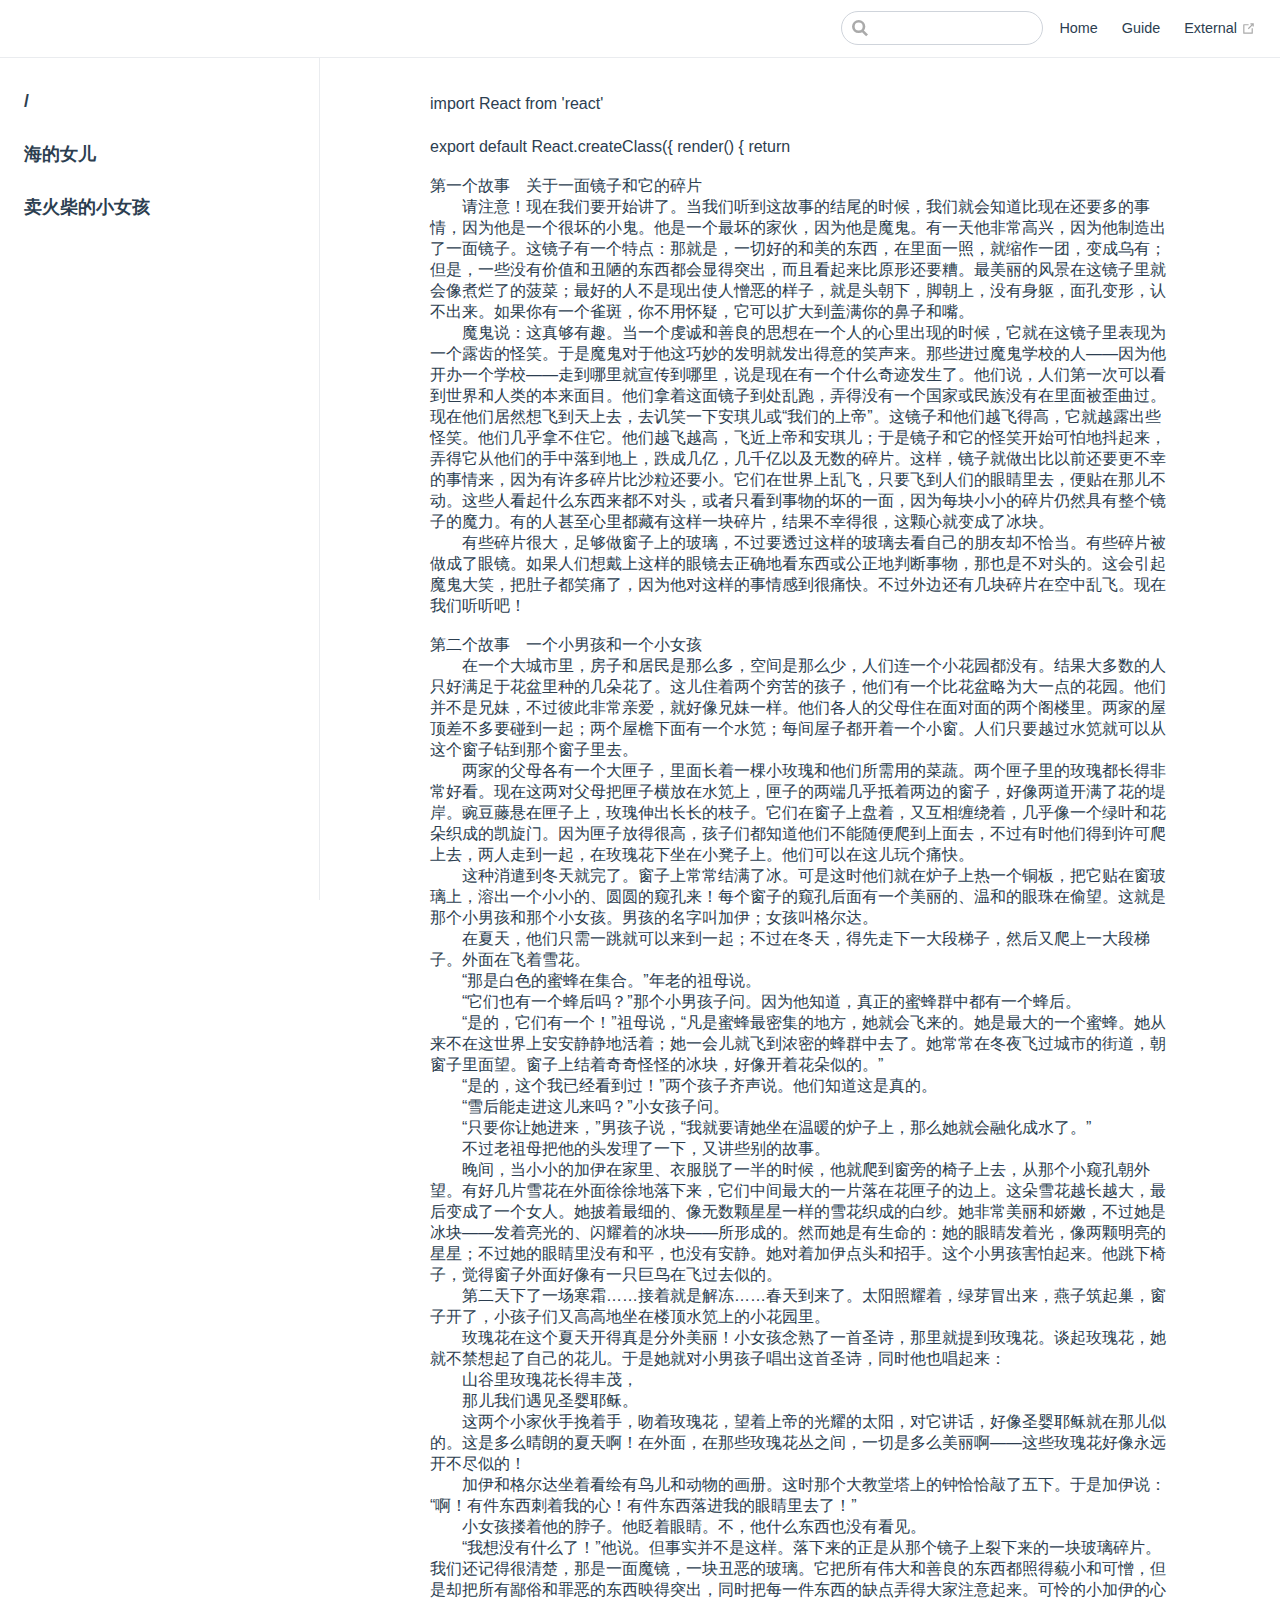
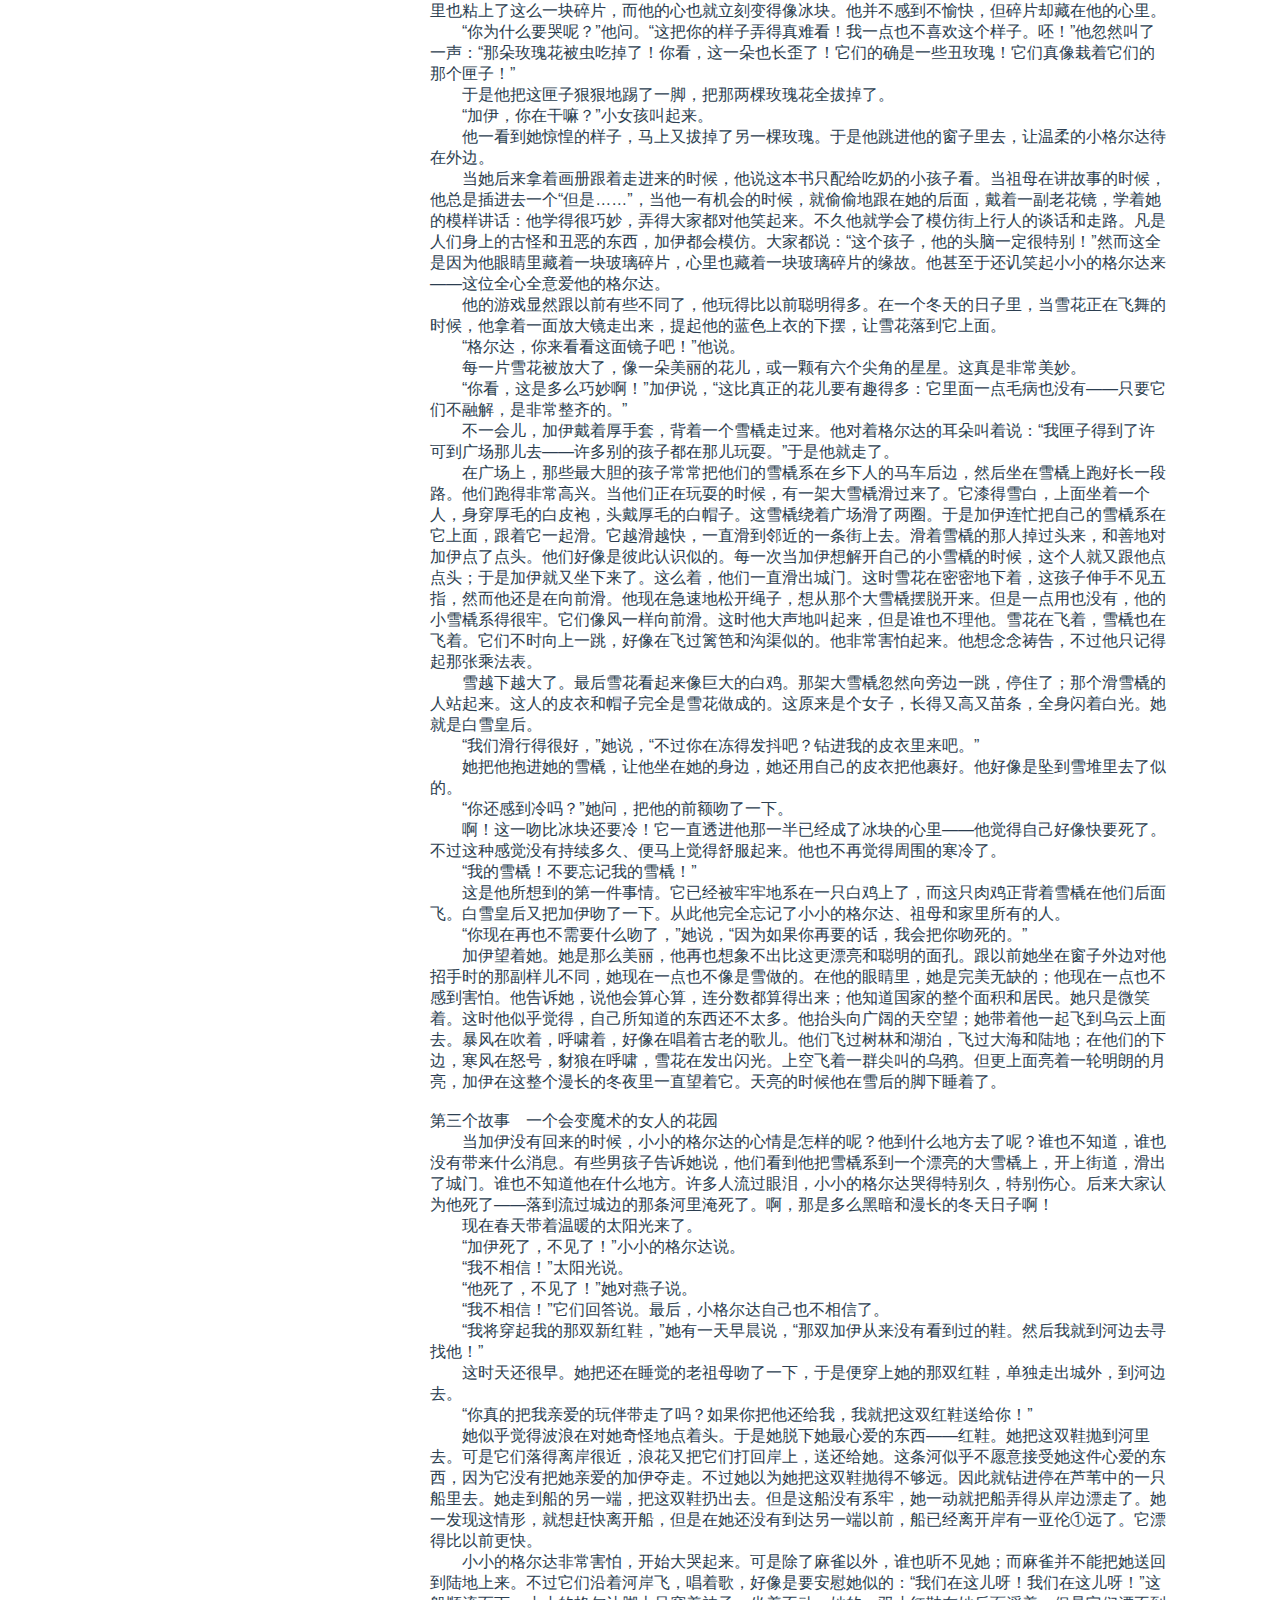
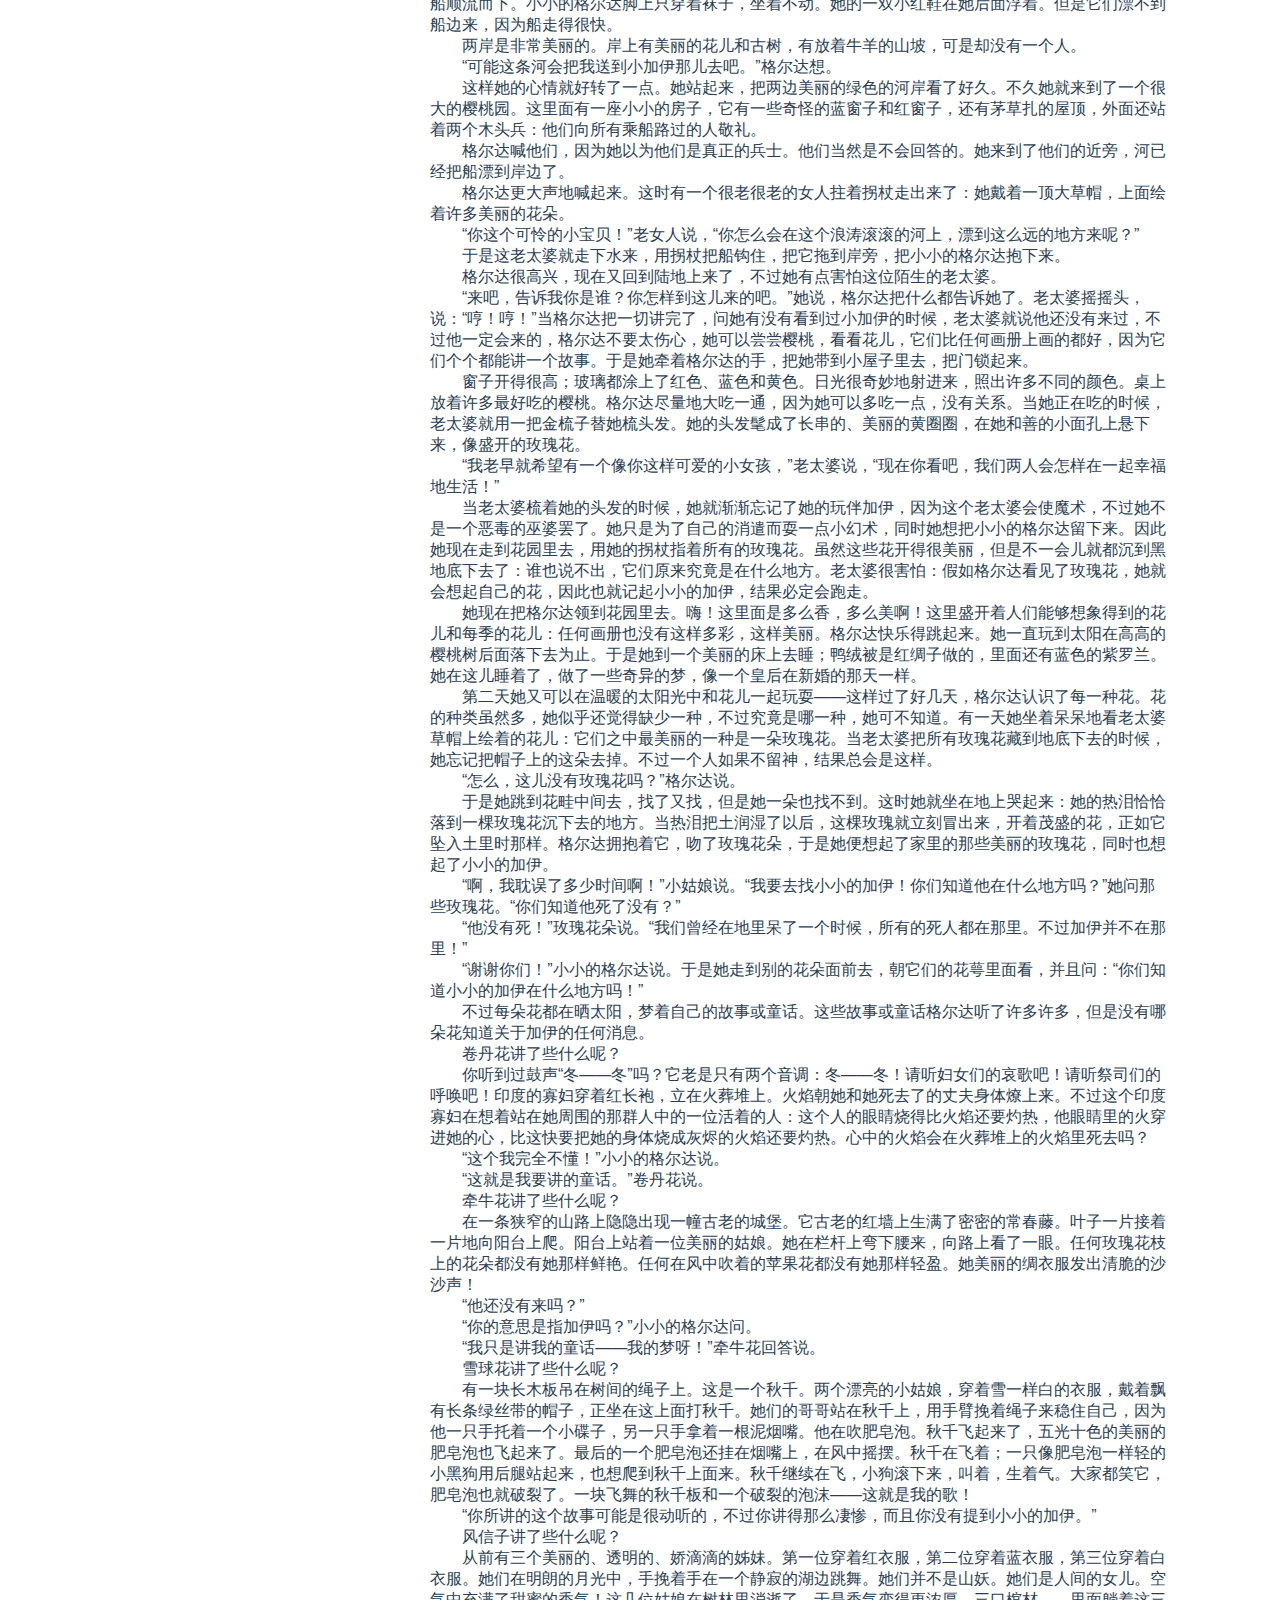
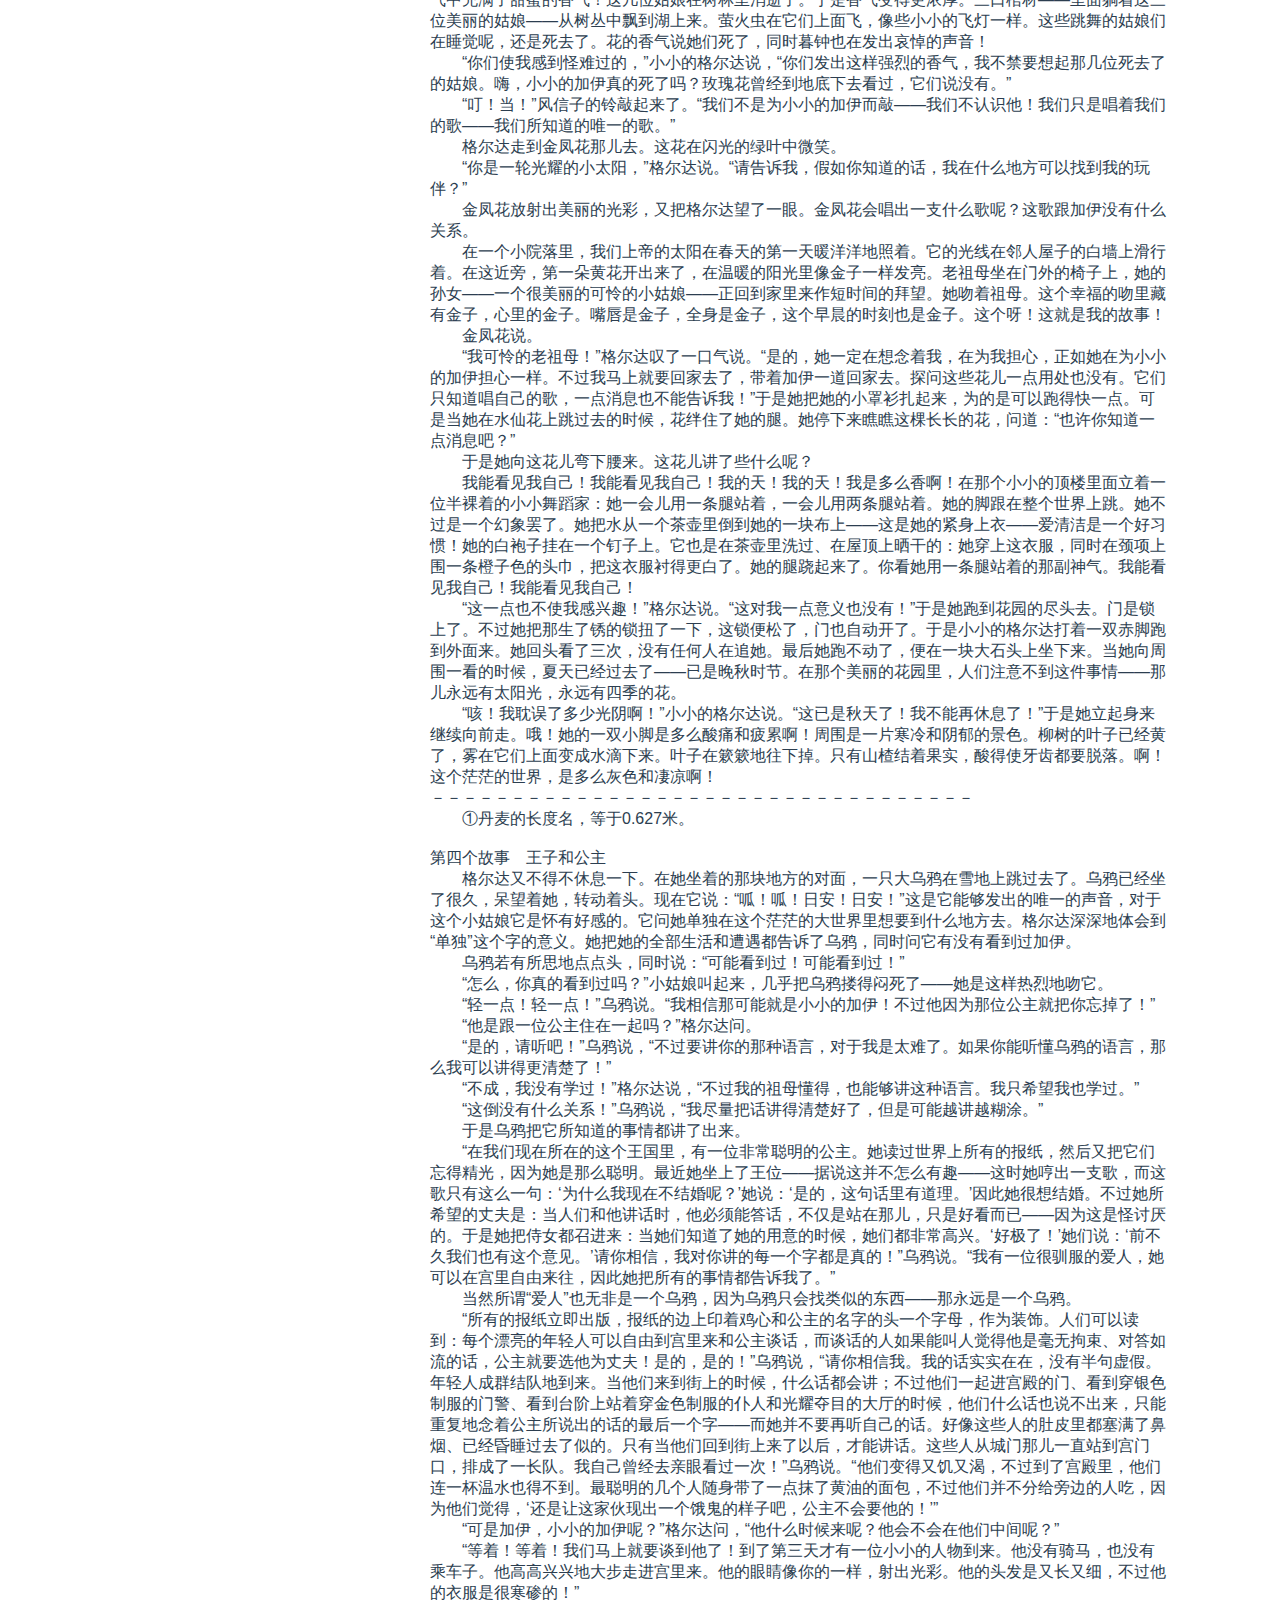
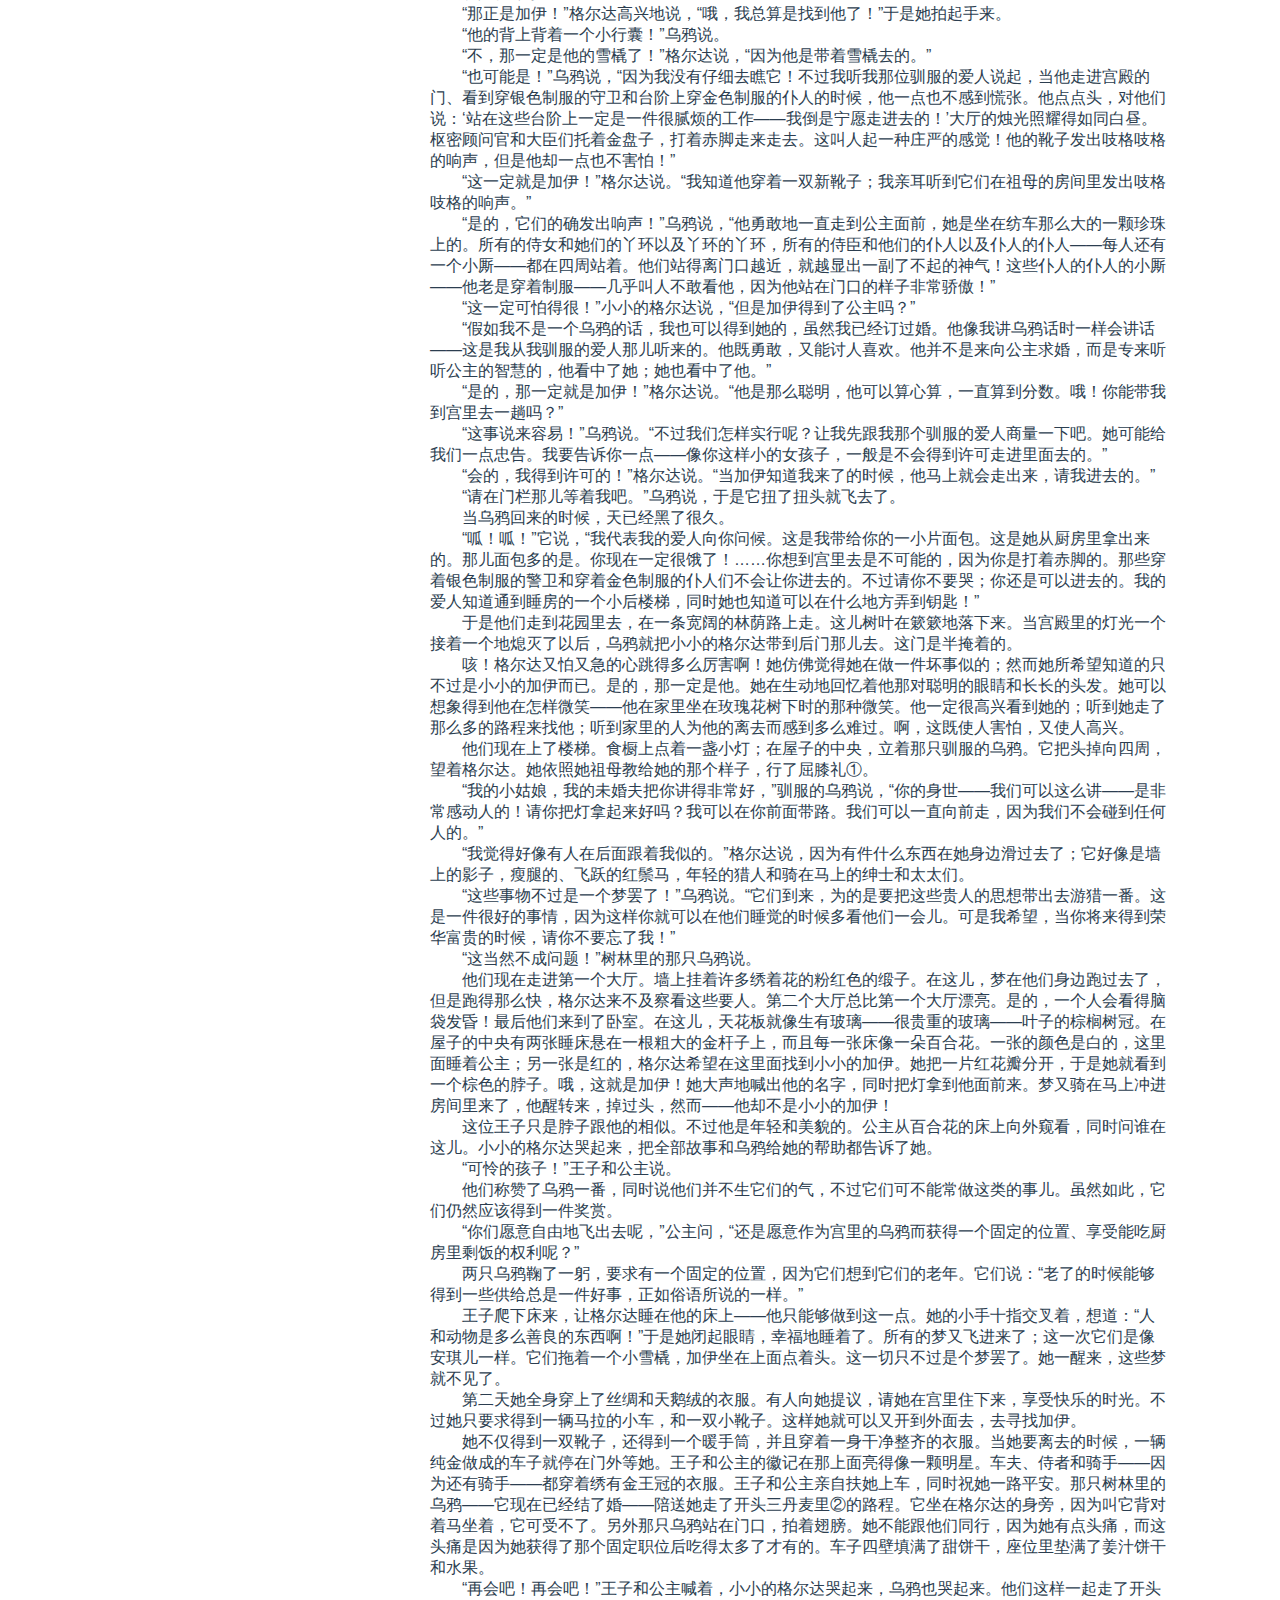
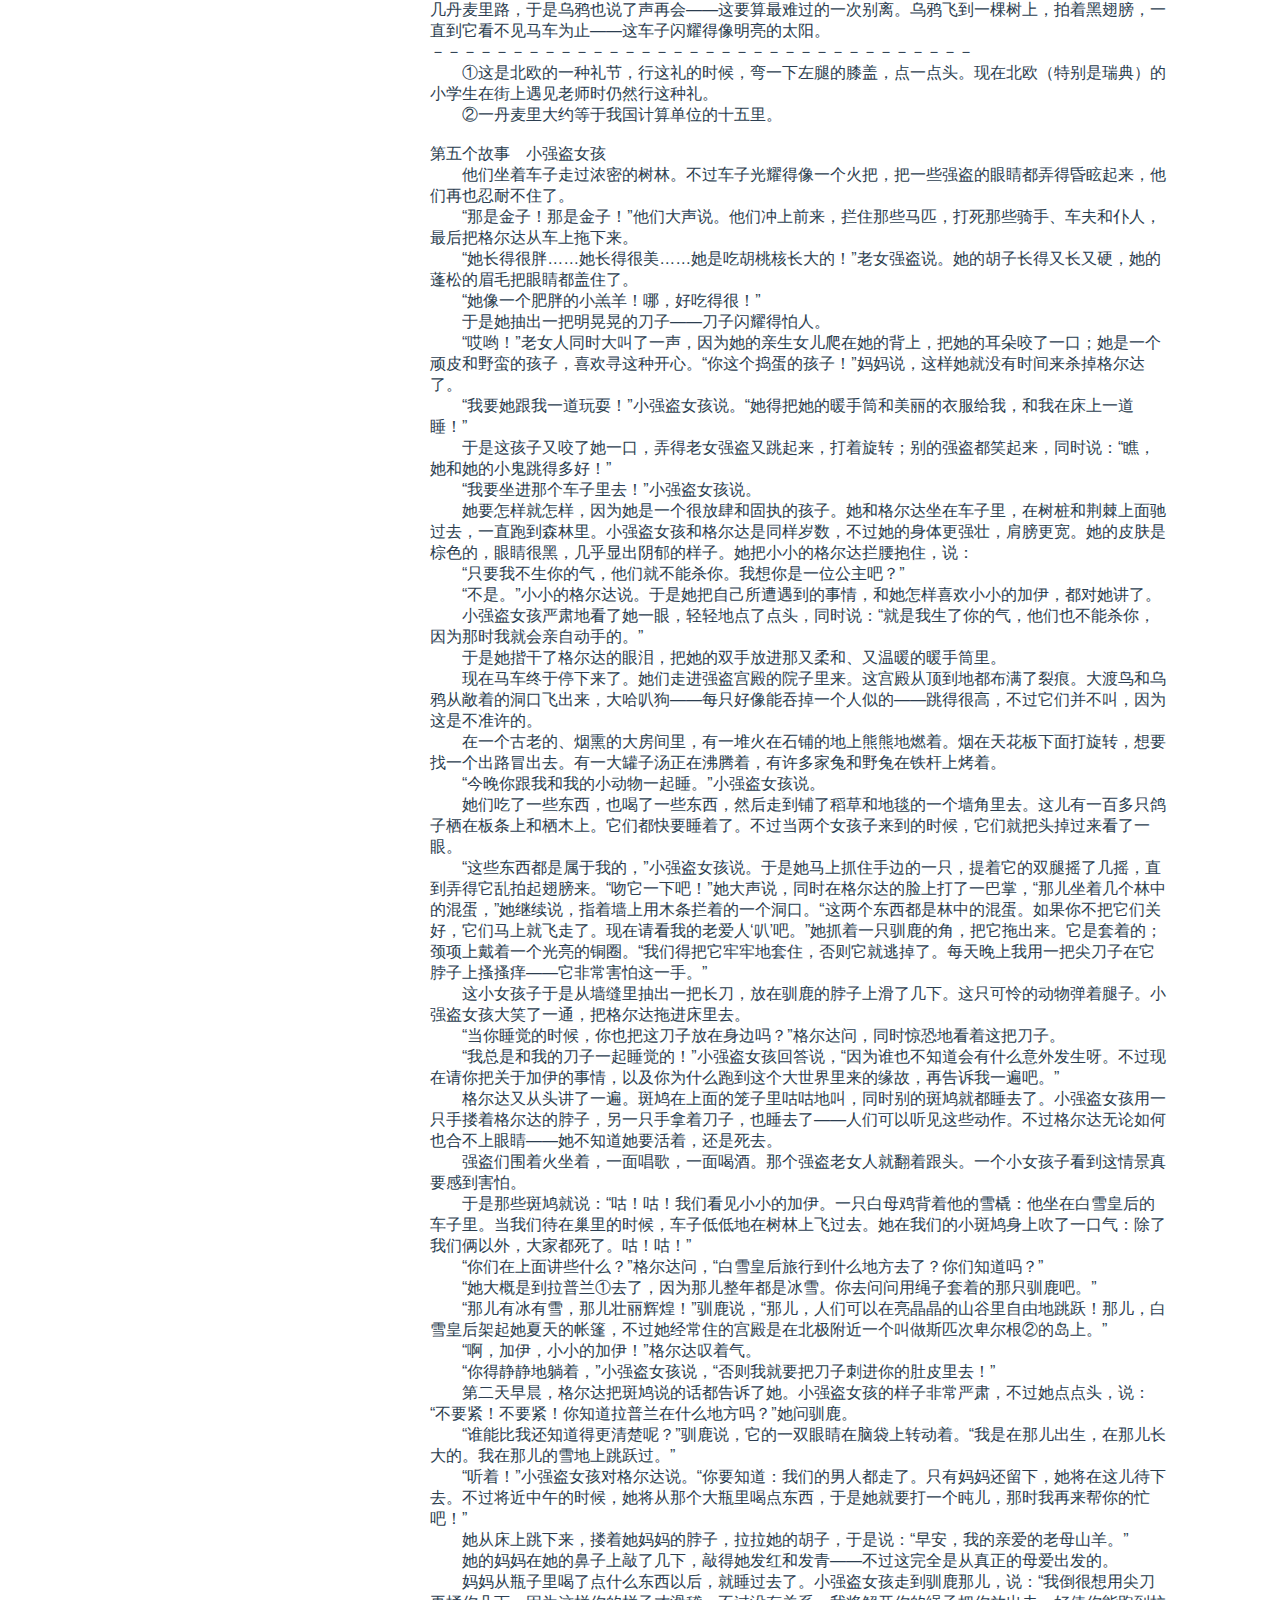
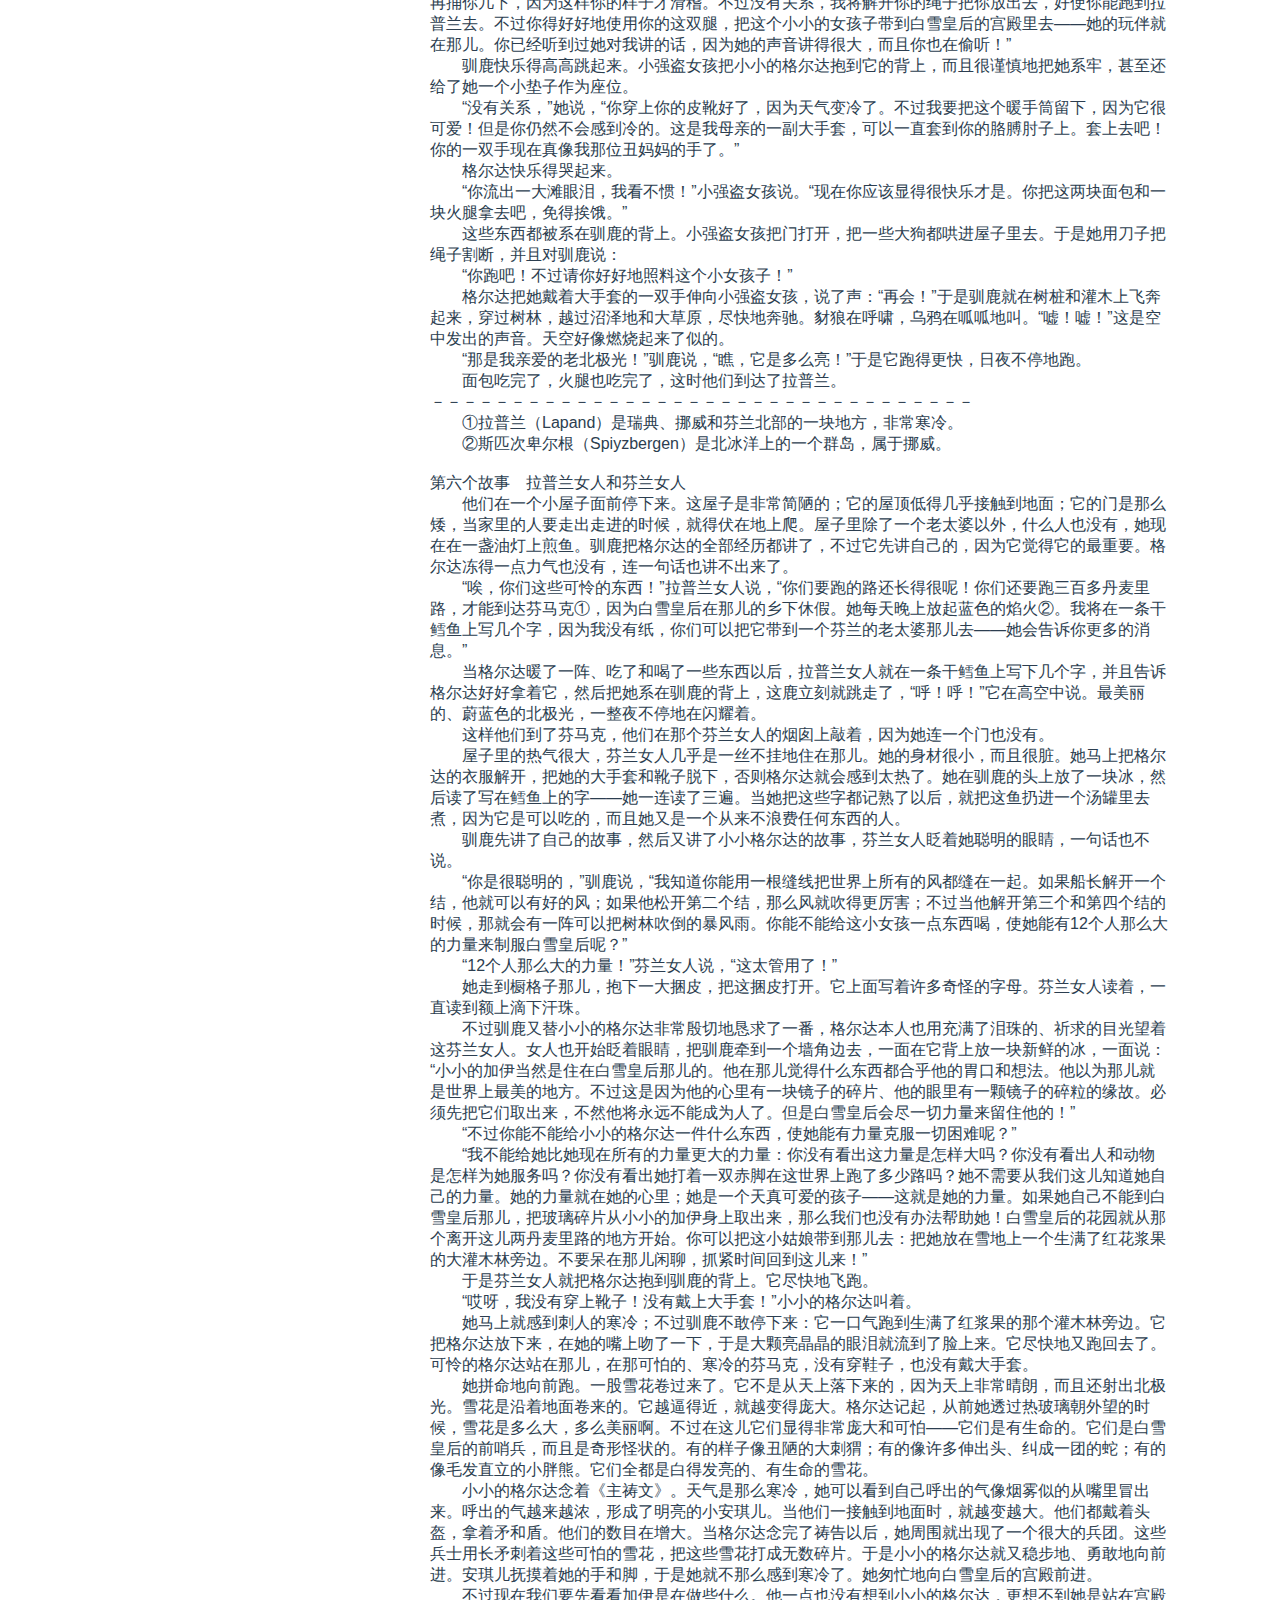
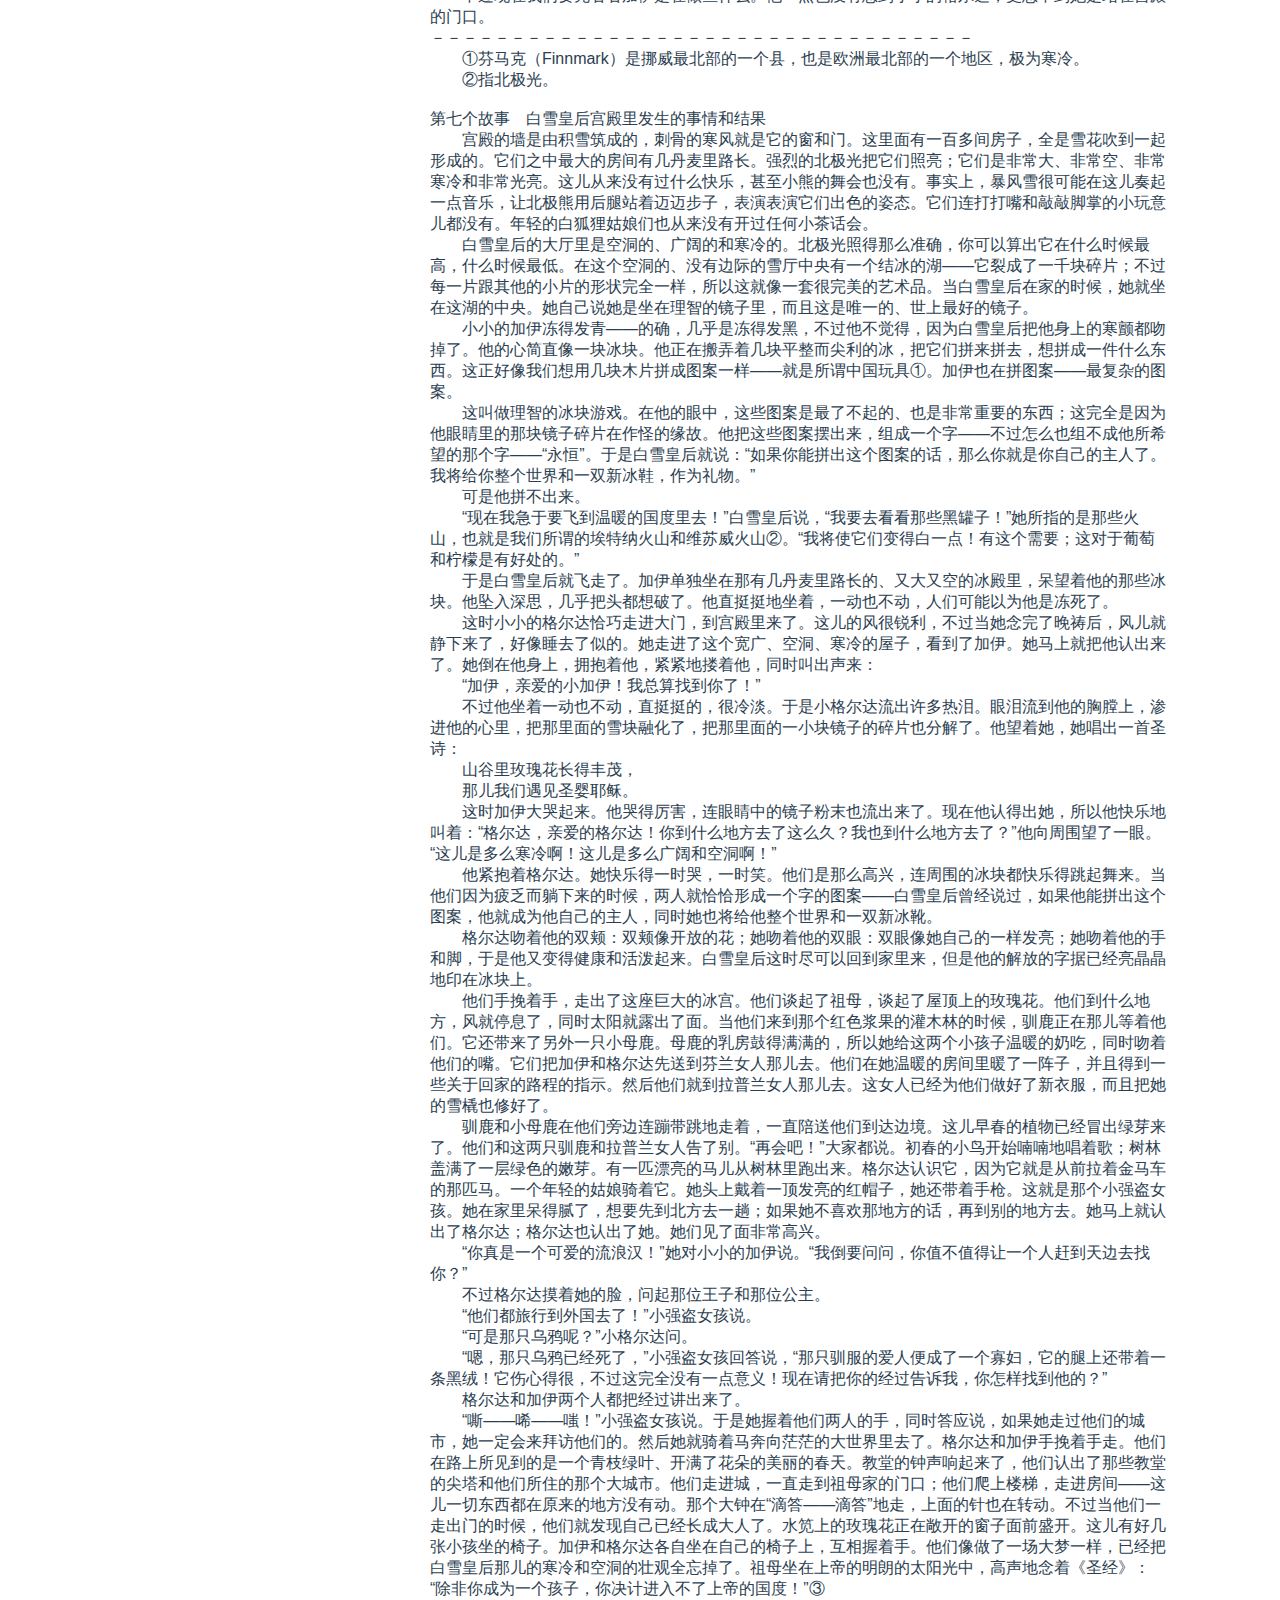
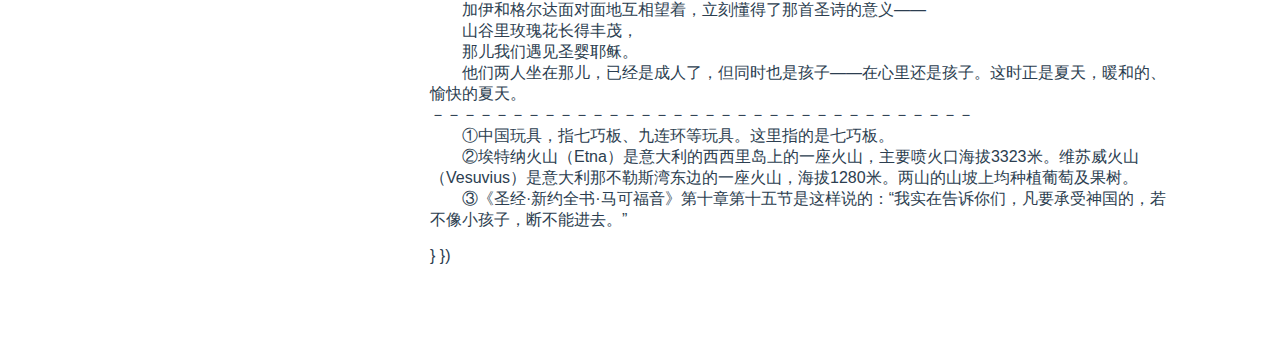
<file: C2018010701.html>
<!DOCTYPE html>
<html lang="en-US">
  <head>
    <meta charset="utf-8">
    <meta name="viewport" content="width=device-width,initial-scale=1">
    <title>VuePress</title>
    <meta name="generator" content="VuePress 1.5.0">
    
    <meta name="description" content="">
    <link rel="preload" href="/assets/css/0.styles.e9625015.css" as="style"><link rel="preload" href="/assets/js/app.c98e3dca.js" as="script"><link rel="preload" href="/assets/js/2.db878e9d.js" as="script"><link rel="preload" href="/assets/js/8.f7d077dd.js" as="script"><link rel="prefetch" href="/assets/js/3.43395509.js"><link rel="prefetch" href="/assets/js/4.b0f7cecb.js"><link rel="prefetch" href="/assets/js/5.973dbad5.js"><link rel="prefetch" href="/assets/js/6.12a3b81a.js"><link rel="prefetch" href="/assets/js/7.9920b1b6.js"><link rel="prefetch" href="/assets/js/9.f8323505.js">
    <link rel="stylesheet" href="/assets/css/0.styles.e9625015.css">
  </head>
  <body>
    <div id="app" data-server-rendered="true"><div class="theme-container"><header class="navbar"><div class="sidebar-button"><svg xmlns="http://www.w3.org/2000/svg" aria-hidden="true" role="img" viewBox="0 0 448 512" class="icon"><path fill="currentColor" d="M436 124H12c-6.627 0-12-5.373-12-12V80c0-6.627 5.373-12 12-12h424c6.627 0 12 5.373 12 12v32c0 6.627-5.373 12-12 12zm0 160H12c-6.627 0-12-5.373-12-12v-32c0-6.627 5.373-12 12-12h424c6.627 0 12 5.373 12 12v32c0 6.627-5.373 12-12 12zm0 160H12c-6.627 0-12-5.373-12-12v-32c0-6.627 5.373-12 12-12h424c6.627 0 12 5.373 12 12v32c0 6.627-5.373 12-12 12z"></path></svg></div> <a href="/" class="home-link router-link-active"></a> <div class="links"><div class="search-box"><input aria-label="Search" autocomplete="off" spellcheck="false" value=""> <!----></div> <nav class="nav-links can-hide"><div class="nav-item"><a href="/" class="nav-link">
  Home
</a></div><div class="nav-item"><a href="/guide/" class="nav-link">
  Guide
</a></div><div class="nav-item"><a href="https://google.com" target="_blank" rel="noopener noreferrer" class="nav-link external">
  External
  <svg xmlns="http://www.w3.org/2000/svg" aria-hidden="true" x="0px" y="0px" viewBox="0 0 100 100" width="15" height="15" class="icon outbound"><path fill="currentColor" d="M18.8,85.1h56l0,0c2.2,0,4-1.8,4-4v-32h-8v28h-48v-48h28v-8h-32l0,0c-2.2,0-4,1.8-4,4v56C14.8,83.3,16.6,85.1,18.8,85.1z"></path> <polygon fill="currentColor" points="45.7,48.7 51.3,54.3 77.2,28.5 77.2,37.2 85.2,37.2 85.2,14.9 62.8,14.9 62.8,22.9 71.5,22.9"></polygon></svg></a></div> <!----></nav></div></header> <div class="sidebar-mask"></div> <aside class="sidebar"><nav class="nav-links"><div class="nav-item"><a href="/" class="nav-link">
  Home
</a></div><div class="nav-item"><a href="/guide/" class="nav-link">
  Guide
</a></div><div class="nav-item"><a href="https://google.com" target="_blank" rel="noopener noreferrer" class="nav-link external">
  External
  <svg xmlns="http://www.w3.org/2000/svg" aria-hidden="true" x="0px" y="0px" viewBox="0 0 100 100" width="15" height="15" class="icon outbound"><path fill="currentColor" d="M18.8,85.1h56l0,0c2.2,0,4-1.8,4-4v-32h-8v28h-48v-48h28v-8h-32l0,0c-2.2,0-4,1.8-4,4v56C14.8,83.3,16.6,85.1,18.8,85.1z"></path> <polygon fill="currentColor" points="45.7,48.7 51.3,54.3 77.2,28.5 77.2,37.2 85.2,37.2 85.2,14.9 62.8,14.9 62.8,22.9 71.5,22.9"></polygon></svg></a></div> <!----></nav>  <ul class="sidebar-links"><li><a href="/" class="sidebar-link">/</a></li><li><a href="/C2017123001.html" class="sidebar-link">海的女儿</a></li><li><a href="/C2018010101.html" class="sidebar-link">卖火柴的小女孩</a></li></ul> </aside> <main class="page"> <div class="theme-default-content content__default"><p>import React from 'react'</p> <p>export default React.createClass({
render() {
return </p><div><font face="黑体">第一个故事　关于一面镜子和它的碎片</font><br>
　　请注意！现在我们要开始讲了。当我们听到这故事的结尾的时候，我们就会知道比现在还要多的事情，因为他是一个很坏的小鬼。他是一个最坏的家伙，因为他是魔鬼。有一天他非常高兴，因为他制造出了一面镜子。这镜子有一个特点：那就是，一切好的和美的东西，在里面一照，就缩作一团，变成乌有；但是，一些没有价值和丑陋的东西都会显得突出，而且看起来比原形还要糟。最美丽的风景在这镜子里就会像煮烂了的菠菜；最好的人不是现出使人憎恶的样子，就是头朝下，脚朝上，没有身躯，面孔变形，认不出来。如果你有一个雀斑，你不用怀疑，它可以扩大到盖满你的鼻子和嘴。<br>
　　魔鬼说：这真够有趣。当一个虔诚和善良的思想在一个人的心里出现的时候，它就在这镜子里表现为一个露齿的怪笑。于是魔鬼对于他这巧妙的发明就发出得意的笑声来。那些进过魔鬼学校的人——因为他开办一个学校——走到哪里就宣传到哪里，说是现在有一个什么奇迹发生了。他们说，人们第一次可以看到世界和人类的本来面目。他们拿着这面镜子到处乱跑，弄得没有一个国家或民族没有在里面被歪曲过。现在他们居然想飞到天上去，去讥笑一下安琪儿或“我们的上帝”。这镜子和他们越飞得高，它就越露出些怪笑。他们几乎拿不住它。他们越飞越高，飞近上帝和安琪儿；于是镜子和它的怪笑开始可怕地抖起来，弄得它从他们的手中落到地上，跌成几亿，几千亿以及无数的碎片。这样，镜子就做出比以前还要更不幸的事情来，因为有许多碎片比沙粒还要小。它们在世界上乱飞，只要飞到人们的眼睛里去，便贴在那儿不动。这些人看起什么东西来都不对头，或者只看到事物的坏的一面，因为每块小小的碎片仍然具有整个镜子的魔力。有的人甚至心里都藏有这样一块碎片，结果不幸得很，这颗心就变成了冰块。<br>
　　有些碎片很大，足够做窗子上的玻璃，不过要透过这样的玻璃去看自己的朋友却不恰当。有些碎片被做成了眼镜。如果人们想戴上这样的眼镜去正确地看东西或公正地判断事物，那也是不对头的。这会引起魔鬼大笑，把肚子都笑痛了，因为他对这样的事情感到很痛快。不过外边还有几块碎片在空中乱飞。现在我们听听吧！<br> <br> <font face="黑体">第二个故事　一个小男孩和一个小女孩</font><br>
　　在一个大城市里，房子和居民是那么多，空间是那么少，人们连一个小花园都没有。结果大多数的人只好满足于花盆里种的几朵花了。这儿住着两个穷苦的孩子，他们有一个比花盆略为大一点的花园。他们并不是兄妹，不过彼此非常亲爱，就好像兄妹一样。他们各人的父母住在面对面的两个阁楼里。两家的屋顶差不多要碰到一起；两个屋檐下面有一个水笕；每间屋子都开着一个小窗。人们只要越过水笕就可以从这个窗子钻到那个窗子里去。<br>
　　两家的父母各有一个大匣子，里面长着一棵小玫瑰和他们所需用的菜蔬。两个匣子里的玫瑰都长得非常好看。现在这两对父母把匣子横放在水笕上，匣子的两端几乎抵着两边的窗子，好像两道开满了花的堤岸。豌豆藤悬在匣子上，玫瑰伸出长长的枝子。它们在窗子上盘着，又互相缠绕着，几乎像一个绿叶和花朵织成的凯旋门。因为匣子放得很高，孩子们都知道他们不能随便爬到上面去，不过有时他们得到许可爬上去，两人走到一起，在玫瑰花下坐在小凳子上。他们可以在这儿玩个痛快。<br>
　　这种消遣到冬天就完了。窗子上常常结满了冰。可是这时他们就在炉子上热一个铜板，把它贴在窗玻璃上，溶出一个小小的、圆圆的窥孔来！每个窗子的窥孔后面有一个美丽的、温和的眼珠在偷望。这就是那个小男孩和那个小女孩。男孩的名字叫加伊；女孩叫格尔达。<br>
　　在夏天，他们只需一跳就可以来到一起；不过在冬天，得先走下一大段梯子，然后又爬上一大段梯子。外面在飞着雪花。<br>
　　“那是白色的蜜蜂在集合。”年老的祖母说。<br>
　　“它们也有一个蜂后吗？”那个小男孩子问。因为他知道，真正的蜜蜂群中都有一个蜂后。<br>
　　“是的，它们有一个！”祖母说，“凡是蜜蜂最密集的地方，她就会飞来的。她是最大的一个蜜蜂。她从来不在这世界上安安静静地活着；她一会儿就飞到浓密的蜂群中去了。她常常在冬夜飞过城市的街道，朝窗子里面望。窗子上结着奇奇怪怪的冰块，好像开着花朵似的。”<br>
　　“是的，这个我已经看到过！”两个孩子齐声说。他们知道这是真的。<br>
　　“雪后能走进这儿来吗？”小女孩子问。<br>
　　“只要你让她进来，”男孩子说，“我就要请她坐在温暖的炉子上，那么她就会融化成水了。”<br>
　　不过老祖母把他的头发理了一下，又讲些别的故事。<br>
　　晚间，当小小的加伊在家里、衣服脱了一半的时候，他就爬到窗旁的椅子上去，从那个小窥孔朝外望。有好几片雪花在外面徐徐地落下来，它们中间最大的一片落在花匣子的边上。这朵雪花越长越大，最后变成了一个女人。她披着最细的、像无数颗星星一样的雪花织成的白纱。她非常美丽和娇嫩，不过她是冰块——发着亮光的、闪耀着的冰块——所形成的。然而她是有生命的：她的眼睛发着光，像两颗明亮的星星；不过她的眼睛里没有和平，也没有安静。她对着加伊点头和招手。这个小男孩害怕起来。他跳下椅子，觉得窗子外面好像有一只巨鸟在飞过去似的。<br>
　　第二天下了一场寒霜……接着就是解冻……春天到来了。太阳照耀着，绿芽冒出来，燕子筑起巢，窗子开了，小孩子们又高高地坐在楼顶水笕上的小花园里。<br>
　　玫瑰花在这个夏天开得真是分外美丽！小女孩念熟了一首圣诗，那里就提到玫瑰花。谈起玫瑰花，她就不禁想起了自己的花儿。于是她就对小男孩子唱出这首圣诗，同时他也唱起来：<br>
　　山谷里玫瑰花长得丰茂，<br>
　　那儿我们遇见圣婴耶稣。<br>
　　这两个小家伙手挽着手，吻着玫瑰花，望着上帝的光耀的太阳，对它讲话，好像圣婴耶稣就在那儿似的。这是多么晴朗的夏天啊！在外面，在那些玫瑰花丛之间，一切是多么美丽啊——这些玫瑰花好像永远开不尽似的！<br>
　　加伊和格尔达坐着看绘有鸟儿和动物的画册。这时那个大教堂塔上的钟恰恰敲了五下。于是加伊说：“啊！有件东西刺着我的心！有件东西落进我的眼睛里去了！”<br>
　　小女孩搂着他的脖子。他眨着眼睛。不，他什么东西也没有看见。<br>
　　“我想没有什么了！”他说。但事实并不是这样。落下来的正是从那个镜子上裂下来的一块玻璃碎片。我们还记得很清楚，那是一面魔镜，一块丑恶的玻璃。它把所有伟大和善良的东西都照得藐小和可憎，但是却把所有鄙俗和罪恶的东西映得突出，同时把每一件东西的缺点弄得大家注意起来。可怜的小加伊的心里也粘上了这么一块碎片，而他的心也就立刻变得像冰块。他并不感到不愉快，但碎片却藏在他的心里。<br>
　　“你为什么要哭呢？”他问。“这把你的样子弄得真难看！我一点也不喜欢这个样子。呸！”他忽然叫了一声：“那朵玫瑰花被虫吃掉了！你看，这一朵也长歪了！它们的确是一些丑玫瑰！它们真像栽着它们的那个匣子！”<br>
　　于是他把这匣子狠狠地踢了一脚，把那两棵玫瑰花全拔掉了。<br>
　　“加伊，你在干嘛？”小女孩叫起来。<br>
　　他一看到她惊惶的样子，马上又拔掉了另一棵玫瑰。于是他跳进他的窗子里去，让温柔的小格尔达待在外边。<br>
　　当她后来拿着画册跟着走进来的时候，他说这本书只配给吃奶的小孩子看。当祖母在讲故事的时候，他总是插进去一个“但是……”，当他一有机会的时候，就偷偷地跟在她的后面，戴着一副老花镜，学着她的模样讲话：他学得很巧妙，弄得大家都对他笑起来。不久他就学会了模仿街上行人的谈话和走路。凡是人们身上的古怪和丑恶的东西，加伊都会模仿。大家都说：“这个孩子，他的头脑一定很特别！”然而这全是因为他眼睛里藏着一块玻璃碎片，心里也藏着一块玻璃碎片的缘故。他甚至于还讥笑起小小的格尔达来——这位全心全意爱他的格尔达。<br>
　　他的游戏显然跟以前有些不同了，他玩得比以前聪明得多。在一个冬天的日子里，当雪花正在飞舞的时候，他拿着一面放大镜走出来，提起他的蓝色上衣的下摆，让雪花落到它上面。<br>
　　“格尔达，你来看看这面镜子吧！”他说。<br>
　　每一片雪花被放大了，像一朵美丽的花儿，或一颗有六个尖角的星星。这真是非常美妙。<br>
　　“你看，这是多么巧妙啊！”加伊说，“这比真正的花儿要有趣得多：它里面一点毛病也没有——只要它们不融解，是非常整齐的。”<br>
　　不一会儿，加伊戴着厚手套，背着一个雪橇走过来。他对着格尔达的耳朵叫着说：“我匣子得到了许可到广场那儿去——许多别的孩子都在那儿玩耍。”于是他就走了。<br>
　　在广场上，那些最大胆的孩子常常把他们的雪橇系在乡下人的马车后边，然后坐在雪橇上跑好长一段路。他们跑得非常高兴。当他们正在玩耍的时候，有一架大雪橇滑过来了。它漆得雪白，上面坐着一个人，身穿厚毛的白皮袍，头戴厚毛的白帽子。这雪橇绕着广场滑了两圈。于是加伊连忙把自己的雪橇系在它上面，跟着它一起滑。它越滑越快，一直滑到邻近的一条街上去。滑着雪橇的那人掉过头来，和善地对加伊点了点头。他们好像是彼此认识似的。每一次当加伊想解开自己的小雪橇的时候，这个人就又跟他点点头；于是加伊就又坐下来了。这么着，他们一直滑出城门。这时雪花在密密地下着，这孩子伸手不见五指，然而他还是在向前滑。他现在急速地松开绳子，想从那个大雪橇摆脱开来。但是一点用也没有，他的小雪橇系得很牢。它们像风一样向前滑。这时他大声地叫起来，但是谁也不理他。雪花在飞着，雪橇也在飞着。它们不时向上一跳，好像在飞过篱笆和沟渠似的。他非常害怕起来。他想念念祷告，不过他只记得起那张乘法表。<br>
　　雪越下越大了。最后雪花看起来像巨大的白鸡。那架大雪橇忽然向旁边一跳，停住了；那个滑雪橇的人站起来。这人的皮衣和帽子完全是雪花做成的。这原来是个女子，长得又高又苗条，全身闪着白光。她就是白雪皇后。<br>
　　“我们滑行得很好，”她说，“不过你在冻得发抖吧？钻进我的皮衣里来吧。”<br>
　　她把他抱进她的雪橇，让他坐在她的身边，她还用自己的皮衣把他裹好。他好像是坠到雪堆里去了似的。<br>
　　“你还感到冷吗？”她问，把他的前额吻了一下。<br>
　　啊！这一吻比冰块还要冷！它一直透进他那一半已经成了冰块的心里——他觉得自己好像快要死了。不过这种感觉没有持续多久、便马上觉得舒服起来。他也不再觉得周围的寒冷了。<br>
　　“我的雪橇！不要忘记我的雪橇！”<br>
　　这是他所想到的第一件事情。它已经被牢牢地系在一只白鸡上了，而这只肉鸡正背着雪橇在他们后面飞。白雪皇后又把加伊吻了一下。从此他完全忘记了小小的格尔达、祖母和家里所有的人。<br>
　　“你现在再也不需要什么吻了，”她说，“因为如果你再要的话，我会把你吻死的。”<br>
　　加伊望着她。她是那么美丽，他再也想象不出比这更漂亮和聪明的面孔。跟以前她坐在窗子外边对他招手时的那副样儿不同，她现在一点也不像是雪做的。在他的眼睛里，她是完美无缺的；他现在一点也不感到害怕。他告诉她，说他会算心算，连分数都算得出来；他知道国家的整个面积和居民。她只是微笑着。这时他似乎觉得，自己所知道的东西还不太多。他抬头向广阔的天空望；她带着他一起飞到乌云上面去。暴风在吹着，呼啸着，好像在唱着古老的歌儿。他们飞过树林和湖泊，飞过大海和陆地；在他们的下边，寒风在怒号，豺狼在呼啸，雪花在发出闪光。上空飞着一群尖叫的乌鸦。但更上面亮着一轮明朗的月亮，加伊在这整个漫长的冬夜里一直望着它。天亮的时候他在雪后的脚下睡着了。<br> <br> <font face="黑体">第三个故事　一个会变魔术的女人的花园</font><br>
　　当加伊没有回来的时候，小小的格尔达的心情是怎样的呢？他到什么地方去了呢？谁也不知道，谁也没有带来什么消息。有些男孩子告诉她说，他们看到他把雪橇系到一个漂亮的大雪橇上，开上街道，滑出了城门。谁也不知道他在什么地方。许多人流过眼泪，小小的格尔达哭得特别久，特别伤心。后来大家认为他死了——落到流过城边的那条河里淹死了。啊，那是多么黑暗和漫长的冬天日子啊！<br>
　　现在春天带着温暖的太阳光来了。<br>
　　“加伊死了，不见了！”小小的格尔达说。<br>
　　“我不相信！”太阳光说。<br>
　　“他死了，不见了！”她对燕子说。<br>
　　“我不相信！”它们回答说。最后，小格尔达自己也不相信了。<br>
　　“我将穿起我的那双新红鞋，”她有一天早晨说，“那双加伊从来没有看到过的鞋。然后我就到河边去寻找他！”<br>
　　这时天还很早。她把还在睡觉的老祖母吻了一下，于是便穿上她的那双红鞋，单独走出城外，到河边去。<br>
　　“你真的把我亲爱的玩伴带走了吗？如果你把他还给我，我就把这双红鞋送给你！”<br>
　　她似乎觉得波浪在对她奇怪地点着头。于是她脱下她最心爱的东西——红鞋。她把这双鞋抛到河里去。可是它们落得离岸很近，浪花又把它们打回岸上，送还给她。这条河似乎不愿意接受她这件心爱的东西，因为它没有把她亲爱的加伊夺走。不过她以为她把这双鞋抛得不够远。因此就钻进停在芦苇中的一只船里去。她走到船的另一端，把这双鞋扔出去。但是这船没有系牢，她一动就把船弄得从岸边漂走了。她一发现这情形，就想赶快离开船，但是在她还没有到达另一端以前，船已经离开岸有一亚伦①远了。它漂得比以前更快。<br>
　　小小的格尔达非常害怕，开始大哭起来。可是除了麻雀以外，谁也听不见她；而麻雀并不能把她送回到陆地上来。不过它们沿着河岸飞，唱着歌，好像是要安慰她似的：“我们在这儿呀！我们在这儿呀！”这船顺流而下。小小的格尔达脚上只穿着袜子，坐着不动。她的一双小红鞋在她后面浮着。但是它们漂不到船边来，因为船走得很快。<br>
　　两岸是非常美丽的。岸上有美丽的花儿和古树，有放着牛羊的山坡，可是却没有一个人。<br>
　　“可能这条河会把我送到小加伊那儿去吧。”格尔达想。<br>
　　这样她的心情就好转了一点。她站起来，把两边美丽的绿色的河岸看了好久。不久她就来到了一个很大的樱桃园。这里面有一座小小的房子，它有一些奇怪的蓝窗子和红窗子，还有茅草扎的屋顶，外面还站着两个木头兵：他们向所有乘船路过的人敬礼。<br>
　　格尔达喊他们，因为她以为他们是真正的兵士。他们当然是不会回答的。她来到了他们的近旁，河已经把船漂到岸边了。<br>
　　格尔达更大声地喊起来。这时有一个很老很老的女人拄着拐杖走出来了：她戴着一顶大草帽，上面绘着许多美丽的花朵。<br>
　　“你这个可怜的小宝贝！”老女人说，“你怎么会在这个浪涛滚滚的河上，漂到这么远的地方来呢？”<br>
　　于是这老太婆就走下水来，用拐杖把船钩住，把它拖到岸旁，把小小的格尔达抱下来。<br>
　　格尔达很高兴，现在又回到陆地上来了，不过她有点害怕这位陌生的老太婆。<br>
　　“来吧，告诉我你是谁？你怎样到这儿来的吧。”她说，格尔达把什么都告诉她了。老太婆摇摇头，说：“哼！哼！”当格尔达把一切讲完了，问她有没有看到过小加伊的时候，老太婆就说他还没有来过，不过他一定会来的，格尔达不要太伤心，她可以尝尝樱桃，看看花儿，它们比任何画册上画的都好，因为它们个个都能讲一个故事。于是她牵着格尔达的手，把她带到小屋子里去，把门锁起来。<br>
　　窗子开得很高；玻璃都涂上了红色、蓝色和黄色。日光很奇妙地射进来，照出许多不同的颜色。桌上放着许多最好吃的樱桃。格尔达尽量地大吃一通，因为她可以多吃一点，没有关系。当她正在吃的时候，老太婆就用一把金梳子替她梳头发。她的头发髦成了长串的、美丽的黄圈圈，在她和善的小面孔上悬下来，像盛开的玫瑰花。<br>
　　“我老早就希望有一个像你这样可爱的小女孩，”老太婆说，“现在你看吧，我们两人会怎样在一起幸福地生活！”<br>
　　当老太婆梳着她的头发的时候，她就渐渐忘记了她的玩伴加伊，因为这个老太婆会使魔术，不过她不是一个恶毒的巫婆罢了。她只是为了自己的消遣而耍一点小幻术，同时她想把小小的格尔达留下来。因此她现在走到花园里去，用她的拐杖指着所有的玫瑰花。虽然这些花开得很美丽，但是不一会儿就都沉到黑地底下去了：谁也说不出，它们原来究竟是在什么地方。老太婆很害怕：假如格尔达看见了玫瑰花，她就会想起自己的花，因此也就记起小小的加伊，结果必定会跑走。<br>
　　她现在把格尔达领到花园里去。嗨！这里面是多么香，多么美啊！这里盛开着人们能够想象得到的花儿和每季的花儿：任何画册也没有这样多彩，这样美丽。格尔达快乐得跳起来。她一直玩到太阳在高高的樱桃树后面落下去为止。于是她到一个美丽的床上去睡；鸭绒被是红绸子做的，里面还有蓝色的紫罗兰。她在这儿睡着了，做了一些奇异的梦，像一个皇后在新婚的那天一样。<br>
　　第二天她又可以在温暖的太阳光中和花儿一起玩耍——这样过了好几天，格尔达认识了每一种花。花的种类虽然多，她似乎还觉得缺少一种，不过究竟是哪一种，她可不知道。有一天她坐着呆呆地看老太婆草帽上绘着的花儿：它们之中最美丽的一种是一朵玫瑰花。当老太婆把所有玫瑰花藏到地底下去的时候，她忘记把帽子上的这朵去掉。不过一个人如果不留神，结果总会是这样。<br>
　　“怎么，这儿没有玫瑰花吗？”格尔达说。<br>
　　于是她跳到花畦中间去，找了又找，但是她一朵也找不到。这时她就坐在地上哭起来：她的热泪恰恰落到一棵玫瑰花沉下去的地方。当热泪把土润湿了以后，这棵玫瑰就立刻冒出来，开着茂盛的花，正如它坠入土里时那样。格尔达拥抱着它，吻了玫瑰花朵，于是她便想起了家里的那些美丽的玫瑰花，同时也想起了小小的加伊。<br>
　　“啊，我耽误了多少时间啊！”小姑娘说。“我要去找小小的加伊！你们知道他在什么地方吗？”她问那些玫瑰花。“你们知道他死了没有？”<br>
　　“他没有死！”玫瑰花朵说。“我们曾经在地里呆了一个时候，所有的死人都在那里。不过加伊并不在那里！”<br>
　　“谢谢你们！”小小的格尔达说。于是她走到别的花朵面前去，朝它们的花萼里面看，并且问：“你们知道小小的加伊在什么地方吗！”<br>
　　不过每朵花都在晒太阳，梦着自己的故事或童话。这些故事或童话格尔达听了许多许多，但是没有哪朵花知道关于加伊的任何消息。<br>
　　卷丹花讲了些什么呢？<br>
　　你听到过鼓声“冬——冬”吗？它老是只有两个音调：冬——冬！请听妇女们的哀歌吧！请听祭司们的呼唤吧！印度的寡妇穿着红长袍，立在火葬堆上。火焰朝她和她死去了的丈夫身体燎上来。不过这个印度寡妇在想着站在她周围的那群人中的一位活着的人：这个人的眼睛烧得比火焰还要灼热，他眼睛里的火穿进她的心，比这快要把她的身体烧成灰烬的火焰还要灼热。心中的火焰会在火葬堆上的火焰里死去吗？<br>
　　“这个我完全不懂！”小小的格尔达说。<br>
　　“这就是我要讲的童话。”卷丹花说。<br>
　　牵牛花讲了些什么呢？<br>
　　在一条狭窄的山路上隐隐出现一幢古老的城堡。它古老的红墙上生满了密密的常春藤。叶子一片接着一片地向阳台上爬。阳台上站着一位美丽的姑娘。她在栏杆上弯下腰来，向路上看了一眼。任何玫瑰花枝上的花朵都没有她那样鲜艳。任何在风中吹着的苹果花都没有她那样轻盈。她美丽的绸衣服发出清脆的沙沙声！<br>
　　“他还没有来吗？”<br>
　　“你的意思是指加伊吗？”小小的格尔达问。<br>
　　“我只是讲我的童话——我的梦呀！”牵牛花回答说。<br>
　　雪球花讲了些什么呢？<br>
　　有一块长木板吊在树间的绳子上。这是一个秋千。两个漂亮的小姑娘，穿着雪一样白的衣服，戴着飘有长条绿丝带的帽子，正坐在这上面打秋千。她们的哥哥站在秋千上，用手臂挽着绳子来稳住自己，因为他一只手托着一个小碟子，另一只手拿着一根泥烟嘴。他在吹肥皂泡。秋千飞起来了，五光十色的美丽的肥皂泡也飞起来了。最后的一个肥皂泡还挂在烟嘴上，在风中摇摆。秋千在飞着；一只像肥皂泡一样轻的小黑狗用后腿站起来，也想爬到秋千上面来。秋千继续在飞，小狗滚下来，叫着，生着气。大家都笑它，肥皂泡也就破裂了。一块飞舞的秋千板和一个破裂的泡沫——这就是我的歌！<br>
　　“你所讲的这个故事可能是很动听的，不过你讲得那么凄惨，而且你没有提到小小的加伊。”<br>
　　风信子讲了些什么呢？<br>
　　从前有三个美丽的、透明的、娇滴滴的姊妹。第一位穿着红衣服，第二位穿着蓝衣服，第三位穿着白衣服。她们在明朗的月光中，手挽着手在一个静寂的湖边跳舞。她们并不是山妖。她们是人间的女儿。空气中充满了甜蜜的香气！这几位姑娘在树林里消逝了。于是香气变得更浓厚。三口棺材——里面躺着这三位美丽的姑娘——从树丛中飘到湖上来。萤火虫在它们上面飞，像些小小的飞灯一样。这些跳舞的姑娘们在睡觉呢，还是死去了。花的香气说她们死了，同时暮钟也在发出哀悼的声音！<br>
　　“你们使我感到怪难过的，”小小的格尔达说，“你们发出这样强烈的香气，我不禁要想起那几位死去了的姑娘。嗨，小小的加伊真的死了吗？玫瑰花曾经到地底下去看过，它们说没有。”<br>
　　“叮！当！”风信子的铃敲起来了。“我们不是为小小的加伊而敲——我们不认识他！我们只是唱着我们的歌——我们所知道的唯一的歌。”<br>
　　格尔达走到金凤花那儿去。这花在闪光的绿叶中微笑。<br>
　　“你是一轮光耀的小太阳，”格尔达说。“请告诉我，假如你知道的话，我在什么地方可以找到我的玩伴？”<br>
　　金凤花放射出美丽的光彩，又把格尔达望了一眼。金凤花会唱出一支什么歌呢？这歌跟加伊没有什么关系。<br>
　　在一个小院落里，我们上帝的太阳在春天的第一天暖洋洋地照着。它的光线在邻人屋子的白墙上滑行着。在这近旁，第一朵黄花开出来了，在温暖的阳光里像金子一样发亮。老祖母坐在门外的椅子上，她的孙女——一个很美丽的可怜的小姑娘——正回到家里来作短时间的拜望。她吻着祖母。这个幸福的吻里藏有金子，心里的金子。嘴唇是金子，全身是金子，这个早晨的时刻也是金子。这个呀！这就是我的故事！<br>
　　金凤花说。<br>
　　“我可怜的老祖母！”格尔达叹了一口气说。“是的，她一定在想念着我，在为我担心，正如她在为小小的加伊担心一样。不过我马上就要回家去了，带着加伊一道回家去。探问这些花儿一点用处也没有。它们只知道唱自己的歌，一点消息也不能告诉我！”于是她把她的小罩衫扎起来，为的是可以跑得快一点。可是当她在水仙花上跳过去的时候，花绊住了她的腿。她停下来瞧瞧这棵长长的花，问道：“也许你知道一点消息吧？”<br>
　　于是她向这花儿弯下腰来。这花儿讲了些什么呢？<br>
　　我能看见我自己！我能看见我自己！我的天！我的天！我是多么香啊！在那个小小的顶楼里面立着一位半裸着的小小舞蹈家：她一会儿用一条腿站着，一会儿用两条腿站着。她的脚跟在整个世界上跳。她不过是一个幻象罢了。她把水从一个茶壶里倒到她的一块布上——这是她的紧身上衣——爱清洁是一个好习惯！她的白袍子挂在一个钉子上。它也是在茶壶里洗过、在屋顶上晒干的：她穿上这衣服，同时在颈项上围一条橙子色的头巾，把这衣服衬得更白了。她的腿跷起来了。你看她用一条腿站着的那副神气。我能看见我自己！我能看见我自己！<br>
　　“这一点也不使我感兴趣！”格尔达说。“这对我一点意义也没有！”于是她跑到花园的尽头去。门是锁上了。不过她把那生了锈的锁扭了一下，这锁便松了，门也自动开了。于是小小的格尔达打着一双赤脚跑到外面来。她回头看了三次，没有任何人在追她。最后她跑不动了，便在一块大石头上坐下来。当她向周围一看的时候，夏天已经过去了——已是晚秋时节。在那个美丽的花园里，人们注意不到这件事情——那儿永远有太阳光，永远有四季的花。<br>
　　“咳！我耽误了多少光阴啊！”小小的格尔达说。“这已是秋天了！我不能再休息了！”于是她立起身来继续向前走。哦！她的一双小脚是多么酸痛和疲累啊！周围是一片寒冷和阴郁的景色。柳树的叶子已经黄了，雾在它们上面变成水滴下来。叶子在簌簌地往下掉。只有山楂结着果实，酸得使牙齿都要脱落。啊！这个茫茫的世界，是多么灰色和凄凉啊！<br>
－－－－－－－－－－－－－－－－－－－－－－－－－－－－－－－－－－<br>
　　①丹麦的长度名，等于0.627米。<br> <br> <font face="黑体">第四个故事　王子和公主</font><br>
　　格尔达又不得不休息一下。在她坐着的那块地方的对面，一只大乌鸦在雪地上跳过去了。乌鸦已经坐了很久，呆望着她，转动着头。现在它说：“呱！呱！日安！日安！”这是它能够发出的唯一的声音，对于这个小姑娘它是怀有好感的。它问她单独在这个茫茫的大世界里想要到什么地方去。格尔达深深地体会到“单独”这个字的意义。她把她的全部生活和遭遇都告诉了乌鸦，同时问它有没有看到过加伊。<br>
　　乌鸦若有所思地点点头，同时说：“可能看到过！可能看到过！”<br>
　　“怎么，你真的看到过吗？”小姑娘叫起来，几乎把乌鸦搂得闷死了——她是这样热烈地吻它。<br>
　　“轻一点！轻一点！”乌鸦说。“我相信那可能就是小小的加伊！不过他因为那位公主就把你忘掉了！”<br>
　　“他是跟一位公主住在一起吗？”格尔达问。<br>
　　“是的，请听吧！”乌鸦说，“不过要讲你的那种语言，对于我是太难了。如果你能听懂乌鸦的语言，那么我可以讲得更清楚了！”<br>
　　“不成，我没有学过！”格尔达说，“不过我的祖母懂得，也能够讲这种语言。我只希望我也学过。”<br>
　　“这倒没有什么关系！”乌鸦说，“我尽量把话讲得清楚好了，但是可能越讲越糊涂。”<br>
　　于是乌鸦把它所知道的事情都讲了出来。<br>
　　“在我们现在所在的这个王国里，有一位非常聪明的公主。她读过世界上所有的报纸，然后又把它们忘得精光，因为她是那么聪明。最近她坐上了王位——据说这并不怎么有趣——这时她哼出一支歌，而这歌只有这么一句：‘为什么我现在不结婚呢？’她说：‘是的，这句话里有道理。’因此她很想结婚。不过她所希望的丈夫是：当人们和他讲话时，他必须能答话，不仅是站在那儿，只是好看而已——因为这是怪讨厌的。于是她把侍女都召进来：当她们知道了她的用意的时候，她们都非常高兴。‘好极了！’她们说：‘前不久我们也有这个意见。’请你相信，我对你讲的每一个字都是真的！”乌鸦说。“我有一位很驯服的爱人，她可以在宫里自由来往，因此她把所有的事情都告诉我了。”<br>
　　当然所谓“爱人”也无非是一个乌鸦，因为乌鸦只会找类似的东西——那永远是一个乌鸦。<br>
　　“所有的报纸立即出版，报纸的边上印着鸡心和公主的名字的头一个字母，作为装饰。人们可以读到：每个漂亮的年轻人可以自由到宫里来和公主谈话，而谈话的人如果能叫人觉得他是毫无拘束、对答如流的话，公主就要选他为丈夫！是的，是的！”乌鸦说，“请你相信我。我的话实实在在，没有半句虚假。年轻人成群结队地到来。当他们来到街上的时候，什么话都会讲；不过他们一起进宫殿的门、看到穿银色制服的门警、看到台阶上站着穿金色制服的仆人和光耀夺目的大厅的时候，他们什么话也说不出来，只能重复地念着公主所说出的话的最后一个字——而她并不要再听自己的话。好像这些人的肚皮里都塞满了鼻烟、已经昏睡过去了似的。只有当他们回到街上来了以后，才能讲话。这些人从城门那儿一直站到宫门口，排成了一长队。我自己曾经去亲眼看过一次！”乌鸦说。“他们变得又饥又渴，不过到了宫殿里，他们连一杯温水也得不到。最聪明的几个人随身带了一点抹了黄油的面包，不过他们并不分给旁边的人吃，因为他们觉得，‘还是让这家伙现出一个饿鬼的样子吧，公主不会要他的！’”<br>
　　“可是加伊，小小的加伊呢？”格尔达问，“他什么时候来呢？他会不会在他们中间呢？”<br>
　　“等着！等着！我们马上就要谈到他了！到了第三天才有一位小小的人物到来。他没有骑马，也没有乘车子。他高高兴兴地大步走进宫里来。他的眼睛像你的一样，射出光彩。他的头发是又长又细，不过他的衣服是很寒碜的！”<br>
　　“那正是加伊！”格尔达高兴地说，“哦，我总算是找到他了！”于是她拍起手来。<br>
　　“他的背上背着一个小行囊！”乌鸦说。<br>
　　“不，那一定是他的雪橇了！”格尔达说，“因为他是带着雪橇去的。”<br>
　　“也可能是！”乌鸦说，“因为我没有仔细去瞧它！不过我听我那位驯服的爱人说起，当他走进宫殿的门、看到穿银色制服的守卫和台阶上穿金色制服的仆人的时候，他一点也不感到慌张。他点点头，对他们说：‘站在这些台阶上一定是一件很腻烦的工作——我倒是宁愿走进去的！’大厅的烛光照耀得如同白昼。枢密顾问官和大臣们托着金盘子，打着赤脚走来走去。这叫人起一种庄严的感觉！他的靴子发出吱格吱格的响声，但是他却一点也不害怕！”<br>
　　“这一定就是加伊！”格尔达说。“我知道他穿着一双新靴子；我亲耳听到它们在祖母的房间里发出吱格吱格的响声。”<br>
　　“是的，它们的确发出响声！”乌鸦说，“他勇敢地一直走到公主面前，她是坐在纺车那么大的一颗珍珠上的。所有的侍女和她们的丫环以及丫环的丫环，所有的侍臣和他们的仆人以及仆人的仆人——每人还有一个小厮——都在四周站着。他们站得离门口越近，就越显出一副了不起的神气！这些仆人的仆人的小厮——他老是穿着制服——几乎叫人不敢看他，因为他站在门口的样子非常骄傲！”<br>
　　“这一定可怕得很！”小小的格尔达说，“但是加伊得到了公主吗？”<br>
　　“假如我不是一个乌鸦的话，我也可以得到她的，虽然我已经订过婚。他像我讲乌鸦话时一样会讲话——这是我从我驯服的爱人那儿听来的。他既勇敢，又能讨人喜欢。他并不是来向公主求婚，而是专来听听公主的智慧的，他看中了她；她也看中了他。”<br>
　　“是的，那一定就是加伊！”格尔达说。“他是那么聪明，他可以算心算，一直算到分数。哦！你能带我到宫里去一趟吗？”<br>
　　“这事说来容易！”乌鸦说。“不过我们怎样实行呢？让我先跟我那个驯服的爱人商量一下吧。她可能给我们一点忠告。我要告诉你一点——像你这样小的女孩子，一般是不会得到许可走进里面去的。”<br>
　　“会的，我得到许可的！”格尔达说。“当加伊知道我来了的时候，他马上就会走出来，请我进去的。”<br>
　　“请在门栏那儿等着我吧。”乌鸦说，于是它扭了扭头就飞去了。<br>
　　当乌鸦回来的时候，天已经黑了很久。<br>
　　“呱！呱！”它说，“我代表我的爱人向你问候。这是我带给你的一小片面包。这是她从厨房里拿出来的。那儿面包多的是。你现在一定很饿了！……你想到宫里去是不可能的，因为你是打着赤脚的。那些穿着银色制服的警卫和穿着金色制服的仆人们不会让你进去的。不过请你不要哭；你还是可以进去的。我的爱人知道通到睡房的一个小后楼梯，同时她也知道可以在什么地方弄到钥匙！”<br>
　　于是他们走到花园里去，在一条宽阔的林荫路上走。这儿树叶在簌簌地落下来。当宫殿里的灯光一个接着一个地熄灭了以后，乌鸦就把小小的格尔达带到后门那儿去。这门是半掩着的。<br>
　　咳！格尔达又怕又急的心跳得多么厉害啊！她仿佛觉得她在做一件坏事似的；然而她所希望知道的只不过是小小的加伊而已。是的，那一定是他。她在生动地回忆着他那对聪明的眼睛和长长的头发。她可以想象得到他在怎样微笑——他在家里坐在玫瑰花树下时的那种微笑。他一定很高兴看到她的；听到她走了那么多的路程来找他；听到家里的人为他的离去而感到多么难过。啊，这既使人害怕，又使人高兴。<br>
　　他们现在上了楼梯。食橱上点着一盏小灯；在屋子的中央，立着那只驯服的乌鸦。它把头掉向四周，望着格尔达。她依照她祖母教给她的那个样子，行了屈膝礼①。<br>
　　“我的小姑娘，我的未婚夫把你讲得非常好，”驯服的乌鸦说，“你的身世——我们可以这么讲——是非常感动人的！请你把灯拿起来好吗？我可以在你前面带路。我们可以一直向前走，因为我们不会碰到任何人的。”<br>
　　“我觉得好像有人在后面跟着我似的。”格尔达说，因为有件什么东西在她身边滑过去了；它好像是墙上的影子，瘦腿的、飞跃的红鬃马，年轻的猎人和骑在马上的绅士和太太们。<br>
　　“这些事物不过是一个梦罢了！”乌鸦说。“它们到来，为的是要把这些贵人的思想带出去游猎一番。这是一件很好的事情，因为这样你就可以在他们睡觉的时候多看他们一会儿。可是我希望，当你将来得到荣华富贵的时候，请你不要忘了我！”<br>
　　“这当然不成问题！”树林里的那只乌鸦说。<br>
　　他们现在走进第一个大厅。墙上挂着许多绣着花的粉红色的缎子。在这儿，梦在他们身边跑过去了，但是跑得那么快，格尔达来不及察看这些要人。第二个大厅总比第一个大厅漂亮。是的，一个人会看得脑袋发昏！最后他们来到了卧室。在这儿，天花板就像生有玻璃——很贵重的玻璃——叶子的棕榈树冠。在屋子的中央有两张睡床悬在一根粗大的金杆子上，而且每一张床像一朵百合花。一张的颜色是白的，这里面睡着公主；另一张是红的，格尔达希望在这里面找到小小的加伊。她把一片红花瓣分开，于是她就看到一个棕色的脖子。哦，这就是加伊！她大声地喊出他的名字，同时把灯拿到他面前来。梦又骑在马上冲进房间里来了，他醒转来，掉过头，然而——他却不是小小的加伊！<br>
　　这位王子只是脖子跟他的相似。不过他是年轻和美貌的。公主从百合花的床上向外窥看，同时问谁在这儿。小小的格尔达哭起来，把全部故事和乌鸦给她的帮助都告诉了她。<br>
　　“可怜的孩子！”王子和公主说。<br>
　　他们称赞了乌鸦一番，同时说他们并不生它们的气，不过它们可不能常做这类的事儿。虽然如此，它们仍然应该得到一件奖赏。<br>
　　“你们愿意自由地飞出去呢，”公主问，“还是愿意作为宫里的乌鸦而获得一个固定的位置、享受能吃厨房里剩饭的权利呢？”<br>
　　两只乌鸦鞠了一躬，要求有一个固定的位置，因为它们想到它们的老年。它们说：“老了的时候能够得到一些供给总是一件好事，正如俗语所说的一样。”<br>
　　王子爬下床来，让格尔达睡在他的床上——他只能够做到这一点。她的小手十指交叉着，想道：“人和动物是多么善良的东西啊！”于是她闭起眼睛，幸福地睡着了。所有的梦又飞进来了；这一次它们是像安琪儿一样。它们拖着一个小雪橇，加伊坐在上面点着头。这一切只不过是个梦罢了。她一醒来，这些梦就不见了。<br>
　　第二天她全身穿上了丝绸和天鹅绒的衣服。有人向她提议，请她在宫里住下来，享受快乐的时光。不过她只要求得到一辆马拉的小车，和一双小靴子。这样她就可以又开到外面去，去寻找加伊。<br>
　　她不仅得到一双靴子，还得到一个暖手筒，并且穿着一身干净整齐的衣服。当她要离去的时候，一辆纯金做成的车子就停在门外等她。王子和公主的徽记在那上面亮得像一颗明星。车夫、侍者和骑手——因为还有骑手——都穿着绣有金王冠的衣服。王子和公主亲自扶她上车，同时祝她一路平安。那只树林里的乌鸦——它现在已经结了婚——陪送她走了开头三丹麦里②的路程。它坐在格尔达的身旁，因为叫它背对着马坐着，它可受不了。另外那只乌鸦站在门口，拍着翅膀。她不能跟他们同行，因为她有点头痛，而这头痛是因为她获得了那个固定职位后吃得太多了才有的。车子四壁填满了甜饼干，座位里垫满了姜汁饼干和水果。<br>
　　“再会吧！再会吧！”王子和公主喊着，小小的格尔达哭起来，乌鸦也哭起来。他们这样一起走了开头几丹麦里路，于是乌鸦也说了声再会——这要算最难过的一次别离。乌鸦飞到一棵树上，拍着黑翅膀，一直到它看不见马车为止——这车子闪耀得像明亮的太阳。<br>
－－－－－－－－－－－－－－－－－－－－－－－－－－－－－－－－－－<br>
　　①这是北欧的一种礼节，行这礼的时候，弯一下左腿的膝盖，点一点头。现在北欧（特别是瑞典）的小学生在街上遇见老师时仍然行这种礼。<br>
　　②一丹麦里大约等于我国计算单位的十五里。<br> <br> <font face="黑体">第五个故事　小强盗女孩</font><br>
　　他们坐着车子走过浓密的树林。不过车子光耀得像一个火把，把一些强盗的眼睛都弄得昏眩起来，他们再也忍耐不住了。<br>
　　“那是金子！那是金子！”他们大声说。他们冲上前来，拦住那些马匹，打死那些骑手、车夫和仆人，最后把格尔达从车上拖下来。<br>
　　“她长得很胖……她长得很美……她是吃胡桃核长大的！”老女强盗说。她的胡子长得又长又硬，她的蓬松的眉毛把眼睛都盖住了。<br>
　　“她像一个肥胖的小羔羊！哪，好吃得很！”<br>
　　于是她抽出一把明晃晃的刀子——刀子闪耀得怕人。<br>
　　“哎哟！”老女人同时大叫了一声，因为她的亲生女儿爬在她的背上，把她的耳朵咬了一口；她是一个顽皮和野蛮的孩子，喜欢寻这种开心。“你这个捣蛋的孩子！”妈妈说，这样她就没有时间来杀掉格尔达了。<br>
　　“我要她跟我一道玩耍！”小强盗女孩说。“她得把她的暖手筒和美丽的衣服给我，和我在床上一道睡！”<br>
　　于是这孩子又咬了她一口，弄得老女强盗又跳起来，打着旋转；别的强盗都笑起来，同时说：“瞧，她和她的小鬼跳得多好！”<br>
　　“我要坐进那个车子里去！”小强盗女孩说。<br>
　　她要怎样就怎样，因为她是一个很放肆和固执的孩子。她和格尔达坐在车子里，在树桩和荆棘上面驰过去，一直跑到森林里。小强盗女孩和格尔达是同样岁数，不过她的身体更强壮，肩膀更宽。她的皮肤是棕色的，眼睛很黑，几乎显出阴郁的样子。她把小小的格尔达拦腰抱住，说：<br>
　　“只要我不生你的气，他们就不能杀你。我想你是一位公主吧？”<br>
　　“不是。”小小的格尔达说。于是她把自己所遭遇到的事情，和她怎样喜欢小小的加伊，都对她讲了。<br>
　　小强盗女孩严肃地看了她一眼，轻轻地点了点头，同时说：“就是我生了你的气，他们也不能杀你，因为那时我就会亲自动手的。”<br>
　　于是她揩干了格尔达的眼泪，把她的双手放进那又柔和、又温暖的暖手筒里。<br>
　　现在马车终于停下来了。她们走进强盗宫殿的院子里来。这宫殿从顶到地都布满了裂痕。大渡鸟和乌鸦从敞着的洞口飞出来，大哈叭狗——每只好像能吞掉一个人似的——跳得很高，不过它们并不叫，因为这是不准许的。<br>
　　在一个古老的、烟熏的大房间里，有一堆火在石铺的地上熊熊地燃着。烟在天花板下面打旋转，想要找一个出路冒出去。有一大罐子汤正在沸腾着，有许多家兔和野兔在铁杆上烤着。<br>
　　“今晚你跟我和我的小动物一起睡。”小强盗女孩说。<br>
　　她们吃了一些东西，也喝了一些东西，然后走到铺了稻草和地毯的一个墙角里去。这儿有一百多只鸽子栖在板条上和栖木上。它们都快要睡着了。不过当两个女孩子来到的时候，它们就把头掉过来看了一眼。<br>
　　“这些东西都是属于我的，”小强盗女孩说。于是她马上抓住手边的一只，提着它的双腿摇了几摇，直到弄得它乱拍起翅膀来。“吻它一下吧！”她大声说，同时在格尔达的脸上打了一巴掌，“那儿坐着几个林中的混蛋，”她继续说，指着墙上用木条拦着的一个洞口。“这两个东西都是林中的混蛋。如果你不把它们关好，它们马上就飞走了。现在请看我的老爱人‘叭’吧。”她抓着一只驯鹿的角，把它拖出来。它是套着的；颈项上戴着一个光亮的铜圈。“我们得把它牢牢地套住，否则它就逃掉了。每天晚上我用一把尖刀子在它脖子上搔搔痒——它非常害怕这一手。”<br>
　　这小女孩子于是从墙缝里抽出一把长刀，放在驯鹿的脖子上滑了几下。这只可怜的动物弹着腿子。小强盗女孩大笑了一通，把格尔达拖进床里去。<br>
　　“当你睡觉的时候，你也把这刀子放在身边吗？”格尔达问，同时惊恐地看着这把刀子。<br>
　　“我总是和我的刀子一起睡觉的！”小强盗女孩回答说，“因为谁也不知道会有什么意外发生呀。不过现在请你把关于加伊的事情，以及你为什么跑到这个大世界里来的缘故，再告诉我一遍吧。”<br>
　　格尔达又从头讲了一遍。斑鸠在上面的笼子里咕咕地叫，同时别的斑鸠就都睡去了。小强盗女孩用一只手搂着格尔达的脖子，另一只手拿着刀子，也睡去了——人们可以听见这些动作。不过格尔达无论如何也合不上眼睛——她不知道她要活着，还是死去。<br>
　　强盗们围着火坐着，一面唱歌，一面喝酒。那个强盗老女人就翻着跟头。一个小女孩子看到这情景真要感到害怕。<br>
　　于是那些斑鸠就说：“咕！咕！我们看见小小的加伊。一只白母鸡背着他的雪橇：他坐在白雪皇后的车子里。当我们待在巢里的时候，车子低低地在树林上飞过去。她在我们的小斑鸠身上吹了一口气：除了我们俩以外，大家都死了。咕！咕！”<br>
　　“你们在上面讲些什么？”格尔达问，“白雪皇后旅行到什么地方去了？你们知道吗？”<br>
　　“她大概是到拉普兰①去了，因为那儿整年都是冰雪。你去问问用绳子套着的那只驯鹿吧。”<br>
　　“那儿有冰有雪，那儿壮丽辉煌！”驯鹿说，“那儿，人们可以在亮晶晶的山谷里自由地跳跃！那儿，白雪皇后架起她夏天的帐篷，不过她经常住的宫殿是在北极附近一个叫做斯匹次卑尔根②的岛上。”<br>
　　“啊，加伊，小小的加伊！”格尔达叹着气。<br>
　　“你得静静地躺着，”小强盗女孩说，“否则我就要把刀子刺进你的肚皮里去！”<br>
　　第二天早晨，格尔达把斑鸠说的话都告诉了她。小强盗女孩的样子非常严肃，不过她点点头，说：“不要紧！不要紧！你知道拉普兰在什么地方吗？”她问驯鹿。<br>
　　“谁能比我还知道得更清楚呢？”驯鹿说，它的一双眼睛在脑袋上转动着。“我是在那儿出生，在那儿长大的。我在那儿的雪地上跳跃过。”<br>
　　“听着！”小强盗女孩对格尔达说。“你要知道：我们的男人都走了。只有妈妈还留下，她将在这儿待下去。不过将近中午的时候，她将从那个大瓶里喝点东西，于是她就要打一个盹儿，那时我再来帮你的忙吧！”<br>
　　她从床上跳下来，搂着她妈妈的脖子，拉拉她的胡子，于是说：“早安，我的亲爱的老母山羊。”<br>
　　她的妈妈在她的鼻子上敲了几下，敲得她发红和发青——不过这完全是从真正的母爱出发的。<br>
　　妈妈从瓶子里喝了点什么东西以后，就睡过去了。小强盗女孩走到驯鹿那儿，说：“我倒很想用尖刀再捅你几下，因为这样你的样子才滑稽。不过没有关系，我将解开你的绳子把你放出去，好使你能跑到拉普兰去。不过你得好好地使用你的这双腿，把这个小小的女孩子带到白雪皇后的宫殿里去——她的玩伴就在那儿。你已经听到过她对我讲的话，因为她的声音讲得很大，而且你也在偷听！”<br>
　　驯鹿快乐得高高跳起来。小强盗女孩把小小的格尔达抱到它的背上，而且很谨慎地把她系牢，甚至还给了她一个小垫子作为座位。<br>
　　“没有关系，”她说，“你穿上你的皮靴好了，因为天气变冷了。不过我要把这个暖手筒留下，因为它很可爱！但是你仍然不会感到冷的。这是我母亲的一副大手套，可以一直套到你的胳膊肘子上。套上去吧！你的一双手现在真像我那位丑妈妈的手了。”<br>
　　格尔达快乐得哭起来。<br>
　　“你流出一大滩眼泪，我看不惯！”小强盗女孩说。“现在你应该显得很快乐才是。你把这两块面包和一块火腿拿去吧，免得挨饿。”<br>
　　这些东西都被系在驯鹿的背上。小强盗女孩把门打开，把一些大狗都哄进屋子里去。于是她用刀子把绳子割断，并且对驯鹿说：<br>
　　“你跑吧！不过请你好好地照料这个小女孩子！”<br>
　　格尔达把她戴着大手套的一双手伸向小强盗女孩，说了声：“再会！”于是驯鹿就在树桩和灌木上飞奔起来，穿过树林，越过沼泽地和大草原，尽快地奔驰。豺狼在呼啸，乌鸦在呱呱地叫。“嘘！嘘！”这是空中发出的声音。天空好像燃烧起来了似的。<br>
　　“那是我亲爱的老北极光！”驯鹿说，“瞧，它是多么亮！”于是它跑得更快，日夜不停地跑。<br>
　　面包吃完了，火腿也吃完了，这时他们到达了拉普兰。<br>
－－－－－－－－－－－－－－－－－－－－－－－－－－－－－－－－－－<br>
　　①拉普兰（Lapand）是瑞典、挪威和芬兰北部的一块地方，非常寒冷。<br>
　　②斯匹次卑尔根（Spiyzbergen）是北冰洋上的一个群岛，属于挪威。<br> <br> <font face="黑体">第六个故事　拉普兰女人和芬兰女人</font><br>
　　他们在一个小屋子面前停下来。这屋子是非常简陋的；它的屋顶低得几乎接触到地面；它的门是那么矮，当家里的人要走出走进的时候，就得伏在地上爬。屋子里除了一个老太婆以外，什么人也没有，她现在在一盏油灯上煎鱼。驯鹿把格尔达的全部经历都讲了，不过它先讲自己的，因为它觉得它的最重要。格尔达冻得一点力气也没有，连一句话也讲不出来了。<br>
　　“唉，你们这些可怜的东西！”拉普兰女人说，“你们要跑的路还长得很呢！你们还要跑三百多丹麦里路，才能到达芬马克①，因为白雪皇后在那儿的乡下休假。她每天晚上放起蓝色的焰火②。我将在一条干鳕鱼上写几个字，因为我没有纸，你们可以把它带到一个芬兰的老太婆那儿去——她会告诉你更多的消息。”<br>
　　当格尔达暖了一阵、吃了和喝了一些东西以后，拉普兰女人就在一条干鳕鱼上写下几个字，并且告诉格尔达好好拿着它，然后把她系在驯鹿的背上，这鹿立刻就跳走了，“呼！呼！”它在高空中说。最美丽的、蔚蓝色的北极光，一整夜不停地在闪耀着。<br>
　　这样他们到了芬马克，他们在那个芬兰女人的烟囱上敲着，因为她连一个门也没有。<br>
　　屋子里的热气很大，芬兰女人几乎是一丝不挂地住在那儿。她的身材很小，而且很脏。她马上把格尔达的衣服解开，把她的大手套和靴子脱下，否则格尔达就会感到太热了。她在驯鹿的头上放了一块冰，然后读了写在鳕鱼上的字——她一连读了三遍。当她把这些字都记熟了以后，就把这鱼扔进一个汤罐里去煮，因为它是可以吃的，而且她又是一个从来不浪费任何东西的人。<br>
　　驯鹿先讲了自己的故事，然后又讲了小小格尔达的故事，芬兰女人眨着她聪明的眼睛，一句话也不说。<br>
　　“你是很聪明的，”驯鹿说，“我知道你能用一根缝线把世界上所有的风都缝在一起。如果船长解开一个结，他就可以有好的风；如果他松开第二个结，那么风就吹得更厉害；不过当他解开第三个和第四个结的时候，那就会有一阵可以把树林吹倒的暴风雨。你能不能给这小女孩一点东西喝，使她能有12个人那么大的力量来制服白雪皇后呢？”<br>
　　“12个人那么大的力量！”芬兰女人说，“这太管用了！”<br>
　　她走到橱格子那儿，抱下一大捆皮，把这捆皮打开。它上面写着许多奇怪的字母。芬兰女人读着，一直读到额上滴下汗珠。<br>
　　不过驯鹿又替小小的格尔达非常殷切地恳求了一番，格尔达本人也用充满了泪珠的、祈求的目光望着这芬兰女人。女人也开始眨着眼睛，把驯鹿牵到一个墙角边去，一面在它背上放一块新鲜的冰，一面说：“小小的加伊当然是住在白雪皇后那儿的。他在那儿觉得什么东西都合乎他的胃口和想法。他以为那儿就是世界上最美的地方。不过这是因为他的心里有一块镜子的碎片、他的眼里有一颗镜子的碎粒的缘故。必须先把它们取出来，不然他将永远不能成为人了。但是白雪皇后会尽一切力量来留住他的！”<br>
　　“不过你能不能给小小的格尔达一件什么东西，使她能有力量克服一切困难呢？”<br>
　　“我不能给她比她现在所有的力量更大的力量：你没有看出这力量是怎样大吗？你没有看出人和动物是怎样为她服务吗？你没有看出她打着一双赤脚在这世界上跑了多少路吗？她不需要从我们这儿知道她自己的力量。她的力量就在她的心里；她是一个天真可爱的孩子——这就是她的力量。如果她自己不能到白雪皇后那儿，把玻璃碎片从小小的加伊身上取出来，那么我们也没有办法帮助她！白雪皇后的花园就从那个离开这儿两丹麦里路的地方开始。你可以把这小姑娘带到那儿去：把她放在雪地上一个生满了红花浆果的大灌木林旁边。不要呆在那儿闲聊，抓紧时间回到这儿来！”<br>
　　于是芬兰女人就把格尔达抱到驯鹿的背上。它尽快地飞跑。<br>
　　“哎呀，我没有穿上靴子！没有戴上大手套！”小小的格尔达叫着。<br>
　　她马上就感到刺人的寒冷；不过驯鹿不敢停下来：它一口气跑到生满了红浆果的那个灌木林旁边。它把格尔达放下来，在她的嘴上吻了一下，于是大颗亮晶晶的眼泪就流到了脸上来。它尽快地又跑回去了。可怜的格尔达站在那儿，在那可怕的、寒冷的芬马克，没有穿鞋子，也没有戴大手套。<br>
　　她拼命地向前跑。一股雪花卷过来了。它不是从天上落下来的，因为天上非常晴朗，而且还射出北极光。雪花是沿着地面卷来的。它越逼得近，就越变得庞大。格尔达记起，从前她透过热玻璃朝外望的时候，雪花是多么大，多么美丽啊。不过在这儿它们显得非常庞大和可怕——它们是有生命的。它们是白雪皇后的前哨兵，而且是奇形怪状的。有的样子像丑陋的大刺猬；有的像许多伸出头、纠成一团的蛇；有的像毛发直立的小胖熊。它们全都是白得发亮的、有生命的雪花。<br>
　　小小的格尔达念着《主祷文》。天气是那么寒冷，她可以看到自己呼出的气像烟雾似的从嘴里冒出来。呼出的气越来越浓，形成了明亮的小安琪儿。当他们一接触到地面时，就越变越大。他们都戴着头盔，拿着矛和盾。他们的数目在增大。当格尔达念完了祷告以后，她周围就出现了一个很大的兵团。这些兵士用长矛刺着这些可怕的雪花，把这些雪花打成无数碎片。于是小小的格尔达就又稳步地、勇敢地向前进。安琪儿抚摸着她的手和脚，于是她就不那么感到寒冷了。她匆忙地向白雪皇后的宫殿前进。<br>
　　不过现在我们要先看看加伊是在做些什么。他一点也没有想到小小的格尔达，更想不到她是站在宫殿的门口。<br>
－－－－－－－－－－－－－－－－－－－－－－－－－－－－－－－－－－<br>
　　①芬马克（Finnmark）是挪威最北部的一个县，也是欧洲最北部的一个地区，极为寒冷。<br>
　　②指北极光。<br> <br> <font face="黑体">第七个故事　白雪皇后宫殿里发生的事情和结果</font><br>
　　宫殿的墙是由积雪筑成的，刺骨的寒风就是它的窗和门。这里面有一百多间房子，全是雪花吹到一起形成的。它们之中最大的房间有几丹麦里路长。强烈的北极光把它们照亮；它们是非常大、非常空、非常寒冷和非常光亮。这儿从来没有过什么快乐，甚至小熊的舞会也没有。事实上，暴风雪很可能在这儿奏起一点音乐，让北极熊用后腿站着迈迈步子，表演表演它们出色的姿态。它们连打打嘴和敲敲脚掌的小玩意儿都没有。年轻的白狐狸姑娘们也从来没有开过任何小茶话会。<br>
　　白雪皇后的大厅里是空洞的、广阔的和寒冷的。北极光照得那么准确，你可以算出它在什么时候最高，什么时候最低。在这个空洞的、没有边际的雪厅中央有一个结冰的湖——它裂成了一千块碎片；不过每一片跟其他的小片的形状完全一样，所以这就像一套很完美的艺术品。当白雪皇后在家的时候，她就坐在这湖的中央。她自己说她是坐在理智的镜子里，而且这是唯一的、世上最好的镜子。<br>
　　小小的加伊冻得发青——的确，几乎是冻得发黑，不过他不觉得，因为白雪皇后把他身上的寒颤都吻掉了。他的心简直像一块冰块。他正在搬弄着几块平整而尖利的冰，把它们拼来拼去，想拼成一件什么东西。这正好像我们想用几块木片拼成图案一样——就是所谓中国玩具①。加伊也在拼图案——最复杂的图案。<br>
　　这叫做理智的冰块游戏。在他的眼中，这些图案是最了不起的、也是非常重要的东西；这完全是因为他眼睛里的那块镜子碎片在作怪的缘故。他把这些图案摆出来，组成一个字——不过怎么也组不成他所希望的那个字——“永恒”。于是白雪皇后就说：“如果你能拼出这个图案的话，那么你就是你自己的主人了。我将给你整个世界和一双新冰鞋，作为礼物。”<br>
　　可是他拼不出来。<br>
　　“现在我急于要飞到温暖的国度里去！”白雪皇后说，“我要去看看那些黑罐子！”她所指的是那些火山，也就是我们所谓的埃特纳火山和维苏威火山②。“我将使它们变得白一点！有这个需要；这对于葡萄和柠檬是有好处的。”<br>
　　于是白雪皇后就飞走了。加伊单独坐在那有几丹麦里路长的、又大又空的冰殿里，呆望着他的那些冰块。他坠入深思，几乎把头都想破了。他直挺挺地坐着，一动也不动，人们可能以为他是冻死了。<br>
　　这时小小的格尔达恰巧走进大门，到宫殿里来了。这儿的风很锐利，不过当她念完了晚祷后，风儿就静下来了，好像睡去了似的。她走进了这个宽广、空洞、寒冷的屋子，看到了加伊。她马上就把他认出来了。她倒在他身上，拥抱着他，紧紧地搂着他，同时叫出声来：<br>
　　“加伊，亲爱的小加伊！我总算找到你了！”<br>
　　不过他坐着一动也不动，直挺挺的，很冷淡。于是小格尔达流出许多热泪。眼泪流到他的胸膛上，渗进他的心里，把那里面的雪块融化了，把那里面的一小块镜子的碎片也分解了。他望着她，她唱出一首圣诗：<br>
　　山谷里玫瑰花长得丰茂，<br>
　　那儿我们遇见圣婴耶稣。<br>
　　这时加伊大哭起来。他哭得厉害，连眼睛中的镜子粉末也流出来了。现在他认得出她，所以他快乐地叫着：“格尔达，亲爱的格尔达！你到什么地方去了这么久？我也到什么地方去了？”他向周围望了一眼。“这儿是多么寒冷啊！这儿是多么广阔和空洞啊！”<br>
　　他紧抱着格尔达。她快乐得一时哭，一时笑。他们是那么高兴，连周围的冰块都快乐得跳起舞来。当他们因为疲乏而躺下来的时候，两人就恰恰形成一个字的图案——白雪皇后曾经说过，如果他能拼出这个图案，他就成为他自己的主人，同时她也将给他整个世界和一双新冰靴。<br>
　　格尔达吻着他的双颊：双颊像开放的花；她吻着他的双眼：双眼像她自己的一样发亮；她吻着他的手和脚，于是他又变得健康和活泼起来。白雪皇后这时尽可以回到家里来，但是他的解放的字据已经亮晶晶地印在冰块上。<br>
　　他们手挽着手，走出了这座巨大的冰宫。他们谈起了祖母，谈起了屋顶上的玫瑰花。他们到什么地方，风就停息了，同时太阳就露出了面。当他们来到那个红色浆果的灌木林的时候，驯鹿正在那儿等着他们。它还带来了另外一只小母鹿。母鹿的乳房鼓得满满的，所以她给这两个小孩子温暖的奶吃，同时吻着他们的嘴。它们把加伊和格尔达先送到芬兰女人那儿去。他们在她温暖的房间里暖了一阵子，并且得到一些关于回家的路程的指示。然后他们就到拉普兰女人那儿去。这女人已经为他们做好了新衣服，而且把她的雪橇也修好了。<br>
　　驯鹿和小母鹿在他们旁边连蹦带跳地走着，一直陪送他们到达边境。这儿早春的植物已经冒出绿芽来了。他们和这两只驯鹿和拉普兰女人告了别。“再会吧！”大家都说。初春的小鸟开始喃喃地唱着歌；树林盖满了一层绿色的嫩芽。有一匹漂亮的马儿从树林里跑出来。格尔达认识它，因为它就是从前拉着金马车的那匹马。一个年轻的姑娘骑着它。她头上戴着一顶发亮的红帽子，她还带着手枪。这就是那个小强盗女孩。她在家里呆得腻了，想要先到北方去一趟；如果她不喜欢那地方的话，再到别的地方去。她马上就认出了格尔达；格尔达也认出了她。她们见了面非常高兴。<br>
　　“你真是一个可爱的流浪汉！”她对小小的加伊说。“我倒要问问，你值不值得让一个人赶到天边去找你？”<br>
　　不过格尔达摸着她的脸，问起那位王子和那位公主。<br>
　　“他们都旅行到外国去了！”小强盗女孩说。<br>
　　“可是那只乌鸦呢？”小格尔达问。<br>
　　“嗯，那只乌鸦已经死了，”小强盗女孩回答说，“那只驯服的爱人便成了一个寡妇，它的腿上还带着一条黑绒！它伤心得很，不过这完全没有一点意义！现在请把你的经过告诉我，你怎样找到他的？”<br>
　　格尔达和加伊两个人都把经过讲出来了。<br>
　　“嘶——唏——嗤！”小强盗女孩说。于是她握着他们两人的手，同时答应说，如果她走过他们的城市，她一定会来拜访他们的。然后她就骑着马奔向茫茫的大世界里去了。格尔达和加伊手挽着手走。他们在路上所见到的是一个青枝绿叶、开满了花朵的美丽的春天。教堂的钟声响起来了，他们认出了那些教堂的尖塔和他们所住的那个大城市。他们走进城，一直走到祖母家的门口；他们爬上楼梯，走进房间——这儿一切东西都在原来的地方没有动。那个大钟在“滴答——滴答”地走，上面的针也在转动。不过当他们一走出门的时候，他们就发现自己已经长成大人了。水笕上的玫瑰花正在敞开的窗子面前盛开。这儿有好几张小孩坐的椅子。加伊和格尔达各自坐在自己的椅子上，互相握着手。他们像做了一场大梦一样，已经把白雪皇后那儿的寒冷和空洞的壮观全忘掉了。祖母坐在上帝的明朗的太阳光中，高声地念着《圣经》：“除非你成为一个孩子，你决计进入不了上帝的国度！”③<br>
　　加伊和格尔达面对面地互相望着，立刻懂得了那首圣诗的意义——<br>
　　山谷里玫瑰花长得丰茂，<br>
　　那儿我们遇见圣婴耶稣。<br>
　　他们两人坐在那儿，已经是成人了，但同时也是孩子——在心里还是孩子。这时正是夏天，暖和的、愉快的夏天。<br>
－－－－－－－－－－－－－－－－－－－－－－－－－－－－－－－－－－<br>
　　①中国玩具，指七巧板、九连环等玩具。这里指的是七巧板。<br>
　　②埃特纳火山（Etna）是意大利的西西里岛上的一座火山，主要喷火口海拔3323米。维苏威火山（Vesuvius）是意大利那不勒斯湾东边的一座火山，海拔1280米。两山的山坡上均种植葡萄及果树。<br>
　　③《圣经·新约全书·马可福音》第十章第十五节是这样说的：“我实在告诉你们，凡要承受神国的，若不像小孩子，断不能进去。”<p></p></div>
  }
})</div> <footer class="page-edit"><!----> <!----></footer> <!----> </main></div><div class="global-ui"></div></div>
    <script src="/assets/js/app.c98e3dca.js" defer></script><script src="/assets/js/2.db878e9d.js" defer></script><script src="/assets/js/8.f7d077dd.js" defer></script>
  </body>
</html>
</file>
<file: assets/css/0.styles.e9625015.css>
code[class*=language-],pre[class*=language-]{color:#ccc;background:none;font-family:Consolas,Monaco,Andale Mono,Ubuntu Mono,monospace;font-size:1em;text-align:left;white-space:pre;word-spacing:normal;word-break:normal;word-wrap:normal;line-height:1.5;-moz-tab-size:4;tab-size:4;-webkit-hyphens:none;-ms-hyphens:none;hyphens:none}pre[class*=language-]{padding:1em;margin:.5em 0;overflow:auto}:not(pre)>code[class*=language-],pre[class*=language-]{background:#2d2d2d}:not(pre)>code[class*=language-]{padding:.1em;border-radius:.3em;white-space:normal}.token.block-comment,.token.cdata,.token.comment,.token.doctype,.token.prolog{color:#999}.token.punctuation{color:#ccc}.token.attr-name,.token.deleted,.token.namespace,.token.tag{color:#e2777a}.token.function-name{color:#6196cc}.token.boolean,.token.function,.token.number{color:#f08d49}.token.class-name,.token.constant,.token.property,.token.symbol{color:#f8c555}.token.atrule,.token.builtin,.token.important,.token.keyword,.token.selector{color:#cc99cd}.token.attr-value,.token.char,.token.regex,.token.string,.token.variable{color:#7ec699}.token.entity,.token.operator,.token.url{color:#67cdcc}.token.bold,.token.important{font-weight:700}.token.italic{font-style:italic}.token.entity{cursor:help}.token.inserted{color:green}.theme-default-content code{color:#476582;padding:.25rem .5rem;margin:0;font-size:.85em;background-color:rgba(27,31,35,.05);border-radius:3px}.theme-default-content code .token.deleted{color:#ec5975}.theme-default-content code .token.inserted{color:#3eaf7c}.theme-default-content pre,.theme-default-content pre[class*=language-]{line-height:1.4;padding:1.25rem 1.5rem;margin:.85rem 0;background-color:#282c34;border-radius:6px;overflow:auto}.theme-default-content pre[class*=language-] code,.theme-default-content pre code{color:#fff;padding:0;background-color:transparent;border-radius:0}div[class*=language-]{position:relative;background-color:#282c34;border-radius:6px}div[class*=language-] .highlight-lines{-webkit-user-select:none;-ms-user-select:none;user-select:none;padding-top:1.3rem;position:absolute;top:0;left:0;width:100%;line-height:1.4}div[class*=language-] .highlight-lines .highlighted{background-color:rgba(0,0,0,.66)}div[class*=language-] pre,div[class*=language-] pre[class*=language-]{background:transparent;position:relative;z-index:1}div[class*=language-]:before{position:absolute;z-index:3;top:.8em;right:1em;font-size:.75rem;color:hsla(0,0%,100%,.4)}div[class*=language-]:not(.line-numbers-mode) .line-numbers-wrapper{display:none}div[class*=language-].line-numbers-mode .highlight-lines .highlighted{position:relative}div[class*=language-].line-numbers-mode .highlight-lines .highlighted:before{content:" ";position:absolute;z-index:3;left:0;top:0;display:block;width:3.5rem;height:100%;background-color:rgba(0,0,0,.66)}div[class*=language-].line-numbers-mode pre{padding-left:4.5rem;vertical-align:middle}div[class*=language-].line-numbers-mode .line-numbers-wrapper{position:absolute;top:0;width:3.5rem;text-align:center;color:hsla(0,0%,100%,.3);padding:1.25rem 0;line-height:1.4}div[class*=language-].line-numbers-mode .line-numbers-wrapper br{-webkit-user-select:none;-ms-user-select:none;user-select:none}div[class*=language-].line-numbers-mode .line-numbers-wrapper .line-number{position:relative;z-index:4;-webkit-user-select:none;-ms-user-select:none;user-select:none;font-size:.85em}div[class*=language-].line-numbers-mode:after{content:"";position:absolute;z-index:2;top:0;left:0;width:3.5rem;height:100%;border-radius:6px 0 0 6px;border-right:1px solid rgba(0,0,0,.66);background-color:#282c34}div[class~=language-js]:before{content:"js"}div[class~=language-ts]:before{content:"ts"}div[class~=language-html]:before{content:"html"}div[class~=language-md]:before{content:"md"}div[class~=language-vue]:before{content:"vue"}div[class~=language-css]:before{content:"css"}div[class~=language-sass]:before{content:"sass"}div[class~=language-scss]:before{content:"scss"}div[class~=language-less]:before{content:"less"}div[class~=language-stylus]:before{content:"stylus"}div[class~=language-go]:before{content:"go"}div[class~=language-java]:before{content:"java"}div[class~=language-c]:before{content:"c"}div[class~=language-sh]:before{content:"sh"}div[class~=language-yaml]:before{content:"yaml"}div[class~=language-py]:before{content:"py"}div[class~=language-docker]:before{content:"docker"}div[class~=language-dockerfile]:before{content:"dockerfile"}div[class~=language-makefile]:before{content:"makefile"}div[class~=language-javascript]:before{content:"js"}div[class~=language-typescript]:before{content:"ts"}div[class~=language-markup]:before{content:"html"}div[class~=language-markdown]:before{content:"md"}div[class~=language-json]:before{content:"json"}div[class~=language-ruby]:before{content:"rb"}div[class~=language-python]:before{content:"py"}div[class~=language-bash]:before{content:"sh"}div[class~=language-php]:before{content:"php"}.custom-block .custom-block-title{font-weight:600;margin-bottom:-.4rem}.custom-block.danger,.custom-block.tip,.custom-block.warning{padding:.1rem 1.5rem;border-left-width:.5rem;border-left-style:solid;margin:1rem 0}.custom-block.tip{background-color:#f3f5f7;border-color:#42b983}.custom-block.warning{background-color:rgba(255,229,100,.3);border-color:#e7c000;color:#6b5900}.custom-block.warning .custom-block-title{color:#b29400}.custom-block.warning a{color:#2c3e50}.custom-block.danger{background-color:#ffe6e6;border-color:#c00;color:#4d0000}.custom-block.danger .custom-block-title{color:#900}.custom-block.danger a{color:#2c3e50}.custom-block.details{display:block;position:relative;border-radius:2px;margin:1.6em 0;padding:1.6em;background-color:#eee}.custom-block.details h4{margin-top:0}.custom-block.details figure:last-child,.custom-block.details p:last-child{margin-bottom:0;padding-bottom:0}.custom-block.details summary{outline:none;cursor:pointer}.arrow{display:inline-block;width:0;height:0}.arrow.up{border-bottom:6px solid #ccc}.arrow.down,.arrow.up{border-left:4px solid transparent;border-right:4px solid transparent}.arrow.down{border-top:6px solid #ccc}.arrow.right{border-left:6px solid #ccc}.arrow.left,.arrow.right{border-top:4px solid transparent;border-bottom:4px solid transparent}.arrow.left{border-right:6px solid #ccc}.theme-default-content:not(.custom){max-width:740px;margin:0 auto;padding:2rem 2.5rem}@media (max-width:959px){.theme-default-content:not(.custom){padding:2rem}}@media (max-width:419px){.theme-default-content:not(.custom){padding:1.5rem}}.table-of-contents .badge{vertical-align:middle}body,html{padding:0;margin:0;background-color:#fff}body{font-family:-apple-system,BlinkMacSystemFont,Segoe UI,Roboto,Oxygen,Ubuntu,Cantarell,Fira Sans,Droid Sans,Helvetica Neue,sans-serif;-webkit-font-smoothing:antialiased;-moz-osx-font-smoothing:grayscale;font-size:16px;color:#2c3e50}.page{padding-left:20rem}.navbar{z-index:20;right:0;height:3.6rem;background-color:#fff;box-sizing:border-box;border-bottom:1px solid #eaecef}.navbar,.sidebar-mask{position:fixed;top:0;left:0}.sidebar-mask{z-index:9;width:100vw;height:100vh;display:none}.sidebar{font-size:16px;background-color:#fff;width:20rem;position:fixed;z-index:10;margin:0;top:3.6rem;left:0;bottom:0;box-sizing:border-box;border-right:1px solid #eaecef;overflow-y:auto}.theme-default-content:not(.custom)>:first-child{margin-top:3.6rem}.theme-default-content:not(.custom) a:hover{text-decoration:underline}.theme-default-content:not(.custom) p.demo{padding:1rem 1.5rem;border:1px solid #ddd;border-radius:4px}.theme-default-content:not(.custom) img{max-width:100%}.theme-default-content.custom{padding:0;margin:0}.theme-default-content.custom img{max-width:100%}a{font-weight:500;text-decoration:none}a,p a code{color:#3eaf7c}p a code{font-weight:400}kbd{background:#eee;border:.15rem solid #ddd;border-bottom:.25rem solid #ddd;border-radius:.15rem;padding:0 .15em}blockquote{font-size:1rem;color:#999;border-left:.2rem solid #dfe2e5;margin:1rem 0;padding:.25rem 0 .25rem 1rem}blockquote>p{margin:0}ol,ul{padding-left:1.2em}strong{font-weight:600}h1,h2,h3,h4,h5,h6{font-weight:600;line-height:1.25}.theme-default-content:not(.custom)>h1,.theme-default-content:not(.custom)>h2,.theme-default-content:not(.custom)>h3,.theme-default-content:not(.custom)>h4,.theme-default-content:not(.custom)>h5,.theme-default-content:not(.custom)>h6{margin-top:-3.1rem;padding-top:4.6rem;margin-bottom:0}.theme-default-content:not(.custom)>h1:first-child,.theme-default-content:not(.custom)>h2:first-child,.theme-default-content:not(.custom)>h3:first-child,.theme-default-content:not(.custom)>h4:first-child,.theme-default-content:not(.custom)>h5:first-child,.theme-default-content:not(.custom)>h6:first-child{margin-top:-1.5rem;margin-bottom:1rem}.theme-default-content:not(.custom)>h1:first-child+.custom-block,.theme-default-content:not(.custom)>h1:first-child+p,.theme-default-content:not(.custom)>h1:first-child+pre,.theme-default-content:not(.custom)>h2:first-child+.custom-block,.theme-default-content:not(.custom)>h2:first-child+p,.theme-default-content:not(.custom)>h2:first-child+pre,.theme-default-content:not(.custom)>h3:first-child+.custom-block,.theme-default-content:not(.custom)>h3:first-child+p,.theme-default-content:not(.custom)>h3:first-child+pre,.theme-default-content:not(.custom)>h4:first-child+.custom-block,.theme-default-content:not(.custom)>h4:first-child+p,.theme-default-content:not(.custom)>h4:first-child+pre,.theme-default-content:not(.custom)>h5:first-child+.custom-block,.theme-default-content:not(.custom)>h5:first-child+p,.theme-default-content:not(.custom)>h5:first-child+pre,.theme-default-content:not(.custom)>h6:first-child+.custom-block,.theme-default-content:not(.custom)>h6:first-child+p,.theme-default-content:not(.custom)>h6:first-child+pre{margin-top:2rem}h1:hover .header-anchor,h2:hover .header-anchor,h3:hover .header-anchor,h4:hover .header-anchor,h5:hover .header-anchor,h6:hover .header-anchor{opacity:1}h1{font-size:2.2rem}h2{font-size:1.65rem;padding-bottom:.3rem;border-bottom:1px solid #eaecef}h3{font-size:1.35rem}a.header-anchor{font-size:.85em;float:left;margin-left:-.87em;padding-right:.23em;margin-top:.125em;opacity:0}a.header-anchor:hover{text-decoration:none}.line-number,code,kbd{font-family:source-code-pro,Menlo,Monaco,Consolas,Courier New,monospace}ol,p,ul{line-height:1.7}hr{border:0;border-top:1px solid #eaecef}table{border-collapse:collapse;margin:1rem 0;display:block;overflow-x:auto}tr{border-top:1px solid #dfe2e5}tr:nth-child(2n){background-color:#f6f8fa}td,th{border:1px solid #dfe2e5;padding:.6em 1em}.theme-container.sidebar-open .sidebar-mask{display:block}.theme-container.no-navbar .theme-default-content:not(.custom)>h1,.theme-container.no-navbar h2,.theme-container.no-navbar h3,.theme-container.no-navbar h4,.theme-container.no-navbar h5,.theme-container.no-navbar h6{margin-top:1.5rem;padding-top:0}.theme-container.no-navbar .sidebar{top:0}@media (min-width:720px){.theme-container.no-sidebar .sidebar{display:none}.theme-container.no-sidebar .page{padding-left:0}}@media (max-width:959px){.sidebar{font-size:15px;width:16.4rem}.page{padding-left:16.4rem}}@media (max-width:719px){.sidebar{top:0;padding-top:3.6rem;transform:translateX(-100%);transition:transform .2s ease}.page{padding-left:0}.theme-container.sidebar-open .sidebar{transform:translateX(0)}.theme-container.no-navbar .sidebar{padding-top:0}}@media (max-width:419px){h1{font-size:1.9rem}.theme-default-content div[class*=language-]{margin:.85rem -1.5rem;border-radius:0}}#nprogress{pointer-events:none}#nprogress .bar{background:#3eaf7c;position:fixed;z-index:1031;top:0;left:0;width:100%;height:2px}#nprogress .peg{display:block;position:absolute;right:0;width:100px;height:100%;box-shadow:0 0 10px #3eaf7c,0 0 5px #3eaf7c;opacity:1;transform:rotate(3deg) translateY(-4px)}#nprogress .spinner{display:block;position:fixed;z-index:1031;top:15px;right:15px}#nprogress .spinner-icon{width:18px;height:18px;box-sizing:border-box;border-color:#3eaf7c transparent transparent #3eaf7c;border-style:solid;border-width:2px;border-radius:50%;-webkit-animation:nprogress-spinner .4s linear infinite;animation:nprogress-spinner .4s linear infinite}.nprogress-custom-parent{overflow:hidden;position:relative}.nprogress-custom-parent #nprogress .bar,.nprogress-custom-parent #nprogress .spinner{position:absolute}@-webkit-keyframes nprogress-spinner{0%{transform:rotate(0deg)}to{transform:rotate(1turn)}}@keyframes nprogress-spinner{0%{transform:rotate(0deg)}to{transform:rotate(1turn)}}.icon.outbound{color:#aaa;display:inline-block;vertical-align:middle;position:relative;top:-1px}.home{padding:3.6rem 2rem 0;max-width:960px;margin:0 auto;display:block}.home .hero{text-align:center}.home .hero img{max-width:100%;max-height:280px;display:block;margin:3rem auto 1.5rem}.home .hero h1{font-size:3rem}.home .hero .action,.home .hero .description,.home .hero h1{margin:1.8rem auto}.home .hero .description{max-width:35rem;font-size:1.6rem;line-height:1.3;color:#6a8bad}.home .hero .action-button{display:inline-block;font-size:1.2rem;color:#fff;background-color:#3eaf7c;padding:.8rem 1.6rem;border-radius:4px;transition:background-color .1s ease;box-sizing:border-box;border-bottom:1px solid #389d70}.home .hero .action-button:hover{background-color:#4abf8a}.home .features{border-top:1px solid #eaecef;padding:1.2rem 0;margin-top:2.5rem;display:flex;flex-wrap:wrap;align-items:flex-start;align-content:stretch;justify-content:space-between}.home .feature{flex-grow:1;flex-basis:30%;max-width:30%}.home .feature h2{font-size:1.4rem;font-weight:500;border-bottom:none;padding-bottom:0;color:#3a5169}.home .feature p{color:#4e6e8e}.home .footer{padding:2.5rem;border-top:1px solid #eaecef;text-align:center;color:#4e6e8e}@media (max-width:719px){.home .features{flex-direction:column}.home .feature{max-width:100%;padding:0 2.5rem}}@media (max-width:419px){.home{padding-left:1.5rem;padding-right:1.5rem}.home .hero img{max-height:210px;margin:2rem auto 1.2rem}.home .hero h1{font-size:2rem}.home .hero .action,.home .hero .description,.home .hero h1{margin:1.2rem auto}.home .hero .description{font-size:1.2rem}.home .hero .action-button{font-size:1rem;padding:.6rem 1.2rem}.home .feature h2{font-size:1.25rem}}.search-box{display:inline-block;position:relative;margin-right:1rem}.search-box input{cursor:text;width:10rem;height:2rem;color:#4e6e8e;display:inline-block;border:1px solid #cfd4db;border-radius:2rem;font-size:.9rem;line-height:2rem;padding:0 .5rem 0 2rem;outline:none;transition:all .2s ease;background:#fff url(/assets/img/search.83621669.svg) .6rem .5rem no-repeat;background-size:1rem}.search-box input:focus{cursor:auto;border-color:#3eaf7c}.search-box .suggestions{background:#fff;width:20rem;position:absolute;top:2rem;border:1px solid #cfd4db;border-radius:6px;padding:.4rem;list-style-type:none}.search-box .suggestions.align-right{right:0}.search-box .suggestion{line-height:1.4;padding:.4rem .6rem;border-radius:4px;cursor:pointer}.search-box .suggestion a{white-space:normal;color:#5d82a6}.search-box .suggestion a .page-title{font-weight:600}.search-box .suggestion a .header{font-size:.9em;margin-left:.25em}.search-box .suggestion.focused{background-color:#f3f4f5}.search-box .suggestion.focused a{color:#3eaf7c}@media (max-width:959px){.search-box input{cursor:pointer;width:0;border-color:transparent;position:relative}.search-box input:focus{cursor:text;left:0;width:10rem}}@media (-ms-high-contrast:none){.search-box input{height:2rem}}@media (max-width:959px) and (min-width:719px){.search-box .suggestions{left:0}}@media (max-width:719px){.search-box{margin-right:0}.search-box input{left:1rem}.search-box .suggestions{right:0}}@media (max-width:419px){.search-box .suggestions{width:calc(100vw - 4rem)}.search-box input:focus{width:8rem}}.sidebar-button{cursor:pointer;display:none;width:1.25rem;height:1.25rem;position:absolute;padding:.6rem;top:.6rem;left:1rem}.sidebar-button .icon{display:block;width:1.25rem;height:1.25rem}@media (max-width:719px){.sidebar-button{display:block}}.dropdown-enter,.dropdown-leave-to{height:0!important}.dropdown-wrapper{cursor:pointer}.dropdown-wrapper .dropdown-title{display:block;font-size:.9rem;font-family:inherit;cursor:inherit;padding:inherit;line-height:1.4rem;background:transparent;border:none;font-weight:500;color:#2c3e50}.dropdown-wrapper .dropdown-title:hover{border-color:transparent}.dropdown-wrapper .dropdown-title .arrow{vertical-align:middle;margin-top:-1px;margin-left:.4rem}.dropdown-wrapper .nav-dropdown .dropdown-item{color:inherit;line-height:1.7rem}.dropdown-wrapper .nav-dropdown .dropdown-item h4{margin:.45rem 0 0;border-top:1px solid #eee;padding:.45rem 1.5rem 0 1.25rem}.dropdown-wrapper .nav-dropdown .dropdown-item .dropdown-subitem-wrapper{padding:0;list-style:none}.dropdown-wrapper .nav-dropdown .dropdown-item .dropdown-subitem-wrapper .dropdown-subitem{font-size:.9em}.dropdown-wrapper .nav-dropdown .dropdown-item a{display:block;line-height:1.7rem;position:relative;border-bottom:none;font-weight:400;margin-bottom:0;padding:0 1.5rem 0 1.25rem}.dropdown-wrapper .nav-dropdown .dropdown-item a.router-link-active,.dropdown-wrapper .nav-dropdown .dropdown-item a:hover{color:#3eaf7c}.dropdown-wrapper .nav-dropdown .dropdown-item a.router-link-active:after{content:"";width:0;height:0;border-left:5px solid #3eaf7c;border-top:3px solid transparent;border-bottom:3px solid transparent;position:absolute;top:calc(50% - 2px);left:9px}.dropdown-wrapper .nav-dropdown .dropdown-item:first-child h4{margin-top:0;padding-top:0;border-top:0}@media (max-width:719px){.dropdown-wrapper.open .dropdown-title{margin-bottom:.5rem}.dropdown-wrapper .dropdown-title{font-weight:600;font-size:inherit}.dropdown-wrapper .dropdown-title:hover{color:#3eaf7c}.dropdown-wrapper .nav-dropdown{transition:height .1s ease-out;overflow:hidden}.dropdown-wrapper .nav-dropdown .dropdown-item h4{border-top:0;margin-top:0;padding-top:0}.dropdown-wrapper .nav-dropdown .dropdown-item>a,.dropdown-wrapper .nav-dropdown .dropdown-item h4{font-size:15px;line-height:2rem}.dropdown-wrapper .nav-dropdown .dropdown-item .dropdown-subitem{font-size:14px;padding-left:1rem}}@media (min-width:719px){.dropdown-wrapper{height:1.8rem}.dropdown-wrapper.open .nav-dropdown,.dropdown-wrapper:hover .nav-dropdown{display:block!important}.dropdown-wrapper.open:blur{display:none}.dropdown-wrapper .dropdown-title .arrow{border-left:4px solid transparent;border-right:4px solid transparent;border-top:6px solid #ccc;border-bottom:0}.dropdown-wrapper .nav-dropdown{display:none;height:auto!important;box-sizing:border-box;max-height:calc(100vh - 2.7rem);overflow-y:auto;position:absolute;top:100%;right:0;background-color:#fff;padding:.6rem 0;border:1px solid;border-color:#ddd #ddd #ccc;text-align:left;border-radius:.25rem;white-space:nowrap;margin:0}}.nav-links{display:inline-block}.nav-links a{line-height:1.4rem;color:inherit}.nav-links a.router-link-active,.nav-links a:hover{color:#3eaf7c}.nav-links .nav-item{position:relative;display:inline-block;margin-left:1.5rem;line-height:2rem}.nav-links .nav-item:first-child{margin-left:0}.nav-links .repo-link{margin-left:1.5rem}@media (max-width:719px){.nav-links .nav-item,.nav-links .repo-link{margin-left:0}}@media (min-width:719px){.nav-links a.router-link-active,.nav-links a:hover{color:#2c3e50}.nav-item>a:not(.external).router-link-active,.nav-item>a:not(.external):hover{margin-bottom:-2px;border-bottom:2px solid #46bd87}}.navbar{padding:.7rem 1.5rem;line-height:2.2rem}.navbar a,.navbar img,.navbar span{display:inline-block}.navbar .logo{height:2.2rem;min-width:2.2rem;margin-right:.8rem;vertical-align:top}.navbar .site-name{font-size:1.3rem;font-weight:600;color:#2c3e50;position:relative}.navbar .links{padding-left:1.5rem;box-sizing:border-box;background-color:#fff;white-space:nowrap;font-size:.9rem;position:absolute;right:1.5rem;top:.7rem;display:flex}.navbar .links .search-box{flex:0 0 auto;vertical-align:top}@media (max-width:719px){.navbar{padding-left:4rem}.navbar .can-hide{display:none}.navbar .links{padding-left:1.5rem}.navbar .site-name{width:calc(100vw - 9.4rem);overflow:hidden;white-space:nowrap;text-overflow:ellipsis}}.page-edit{max-width:740px;margin:0 auto;padding:2rem 2.5rem}@media (max-width:959px){.page-edit{padding:2rem}}@media (max-width:419px){.page-edit{padding:1.5rem}}.page-edit{padding-top:1rem;padding-bottom:1rem;overflow:auto}.page-edit .edit-link{display:inline-block}.page-edit .edit-link a{color:#4e6e8e;margin-right:.25rem}.page-edit .last-updated{float:right;font-size:.9em}.page-edit .last-updated .prefix{font-weight:500;color:#4e6e8e}.page-edit .last-updated .time{font-weight:400;color:#aaa}@media (max-width:719px){.page-edit .edit-link{margin-bottom:.5rem}.page-edit .last-updated{font-size:.8em;float:none;text-align:left}}.page-nav{max-width:740px;margin:0 auto;padding:2rem 2.5rem}@media (max-width:959px){.page-nav{padding:2rem}}@media (max-width:419px){.page-nav{padding:1.5rem}}.page-nav{padding-top:1rem;padding-bottom:0}.page-nav .inner{min-height:2rem;margin-top:0;border-top:1px solid #eaecef;padding-top:1rem;overflow:auto}.page-nav .next{float:right}.page{padding-bottom:2rem;display:block}.sidebar-group .sidebar-group{padding-left:.5em}.sidebar-group:not(.collapsable) .sidebar-heading:not(.clickable){cursor:auto;color:inherit}.sidebar-group.is-sub-group{padding-left:0}.sidebar-group.is-sub-group>.sidebar-heading{font-size:.95em;line-height:1.4;font-weight:400;padding-left:2rem}.sidebar-group.is-sub-group>.sidebar-heading:not(.clickable){opacity:.5}.sidebar-group.is-sub-group>.sidebar-group-items{padding-left:1rem}.sidebar-group.is-sub-group>.sidebar-group-items>li>.sidebar-link{font-size:.95em;border-left:none}.sidebar-group.depth-2>.sidebar-heading{border-left:none}.sidebar-heading{color:#2c3e50;transition:color .15s ease;cursor:pointer;font-size:1.1em;font-weight:700;padding:.35rem 1.5rem .35rem 1.25rem;width:100%;box-sizing:border-box;margin:0;border-left:.25rem solid transparent}.sidebar-heading.open,.sidebar-heading:hover{color:inherit}.sidebar-heading .arrow{position:relative;top:-.12em;left:.5em}.sidebar-heading.clickable.active{font-weight:600;color:#3eaf7c;border-left-color:#3eaf7c}.sidebar-heading.clickable:hover{color:#3eaf7c}.sidebar-group-items{transition:height .1s ease-out;font-size:.95em;overflow:hidden}.sidebar .sidebar-sub-headers{padding-left:1rem;font-size:.95em}a.sidebar-link{font-size:1em;font-weight:400;display:inline-block;color:#2c3e50;border-left:.25rem solid transparent;padding:.35rem 1rem .35rem 1.25rem;line-height:1.4;width:100%;box-sizing:border-box}a.sidebar-link:hover{color:#3eaf7c}a.sidebar-link.active{font-weight:600;color:#3eaf7c;border-left-color:#3eaf7c}.sidebar-group a.sidebar-link{padding-left:2rem}.sidebar-sub-headers a.sidebar-link{padding-top:.25rem;padding-bottom:.25rem;border-left:none}.sidebar-sub-headers a.sidebar-link.active{font-weight:500}.sidebar ul{padding:0;margin:0;list-style-type:none}.sidebar a{display:inline-block}.sidebar .nav-links{display:none;border-bottom:1px solid #eaecef;padding:.5rem 0 .75rem}.sidebar .nav-links a{font-weight:600}.sidebar .nav-links .nav-item,.sidebar .nav-links .repo-link{display:block;line-height:1.25rem;font-size:1.1em;padding:.5rem 0 .5rem 1.5rem}.sidebar>.sidebar-links{padding:1.5rem 0}.sidebar>.sidebar-links>li>a.sidebar-link{font-size:1.1em;line-height:1.7;font-weight:700}.sidebar>.sidebar-links>li:not(:first-child){margin-top:.75rem}@media (max-width:719px){.sidebar .nav-links{display:block}.sidebar .nav-links .dropdown-wrapper .nav-dropdown .dropdown-item a.router-link-active:after{top:calc(1rem - 2px)}.sidebar>.sidebar-links{padding:1rem 0}}.badge[data-v-15b7b770]{display:inline-block;font-size:14px;height:18px;line-height:18px;border-radius:3px;padding:0 6px;color:#fff}.badge.green[data-v-15b7b770],.badge.tip[data-v-15b7b770],.badge[data-v-15b7b770]{background-color:#42b983}.badge.error[data-v-15b7b770]{background-color:#da5961}.badge.warn[data-v-15b7b770],.badge.warning[data-v-15b7b770],.badge.yellow[data-v-15b7b770]{background-color:#e7c000}.badge+.badge[data-v-15b7b770]{margin-left:5px}
</file>
